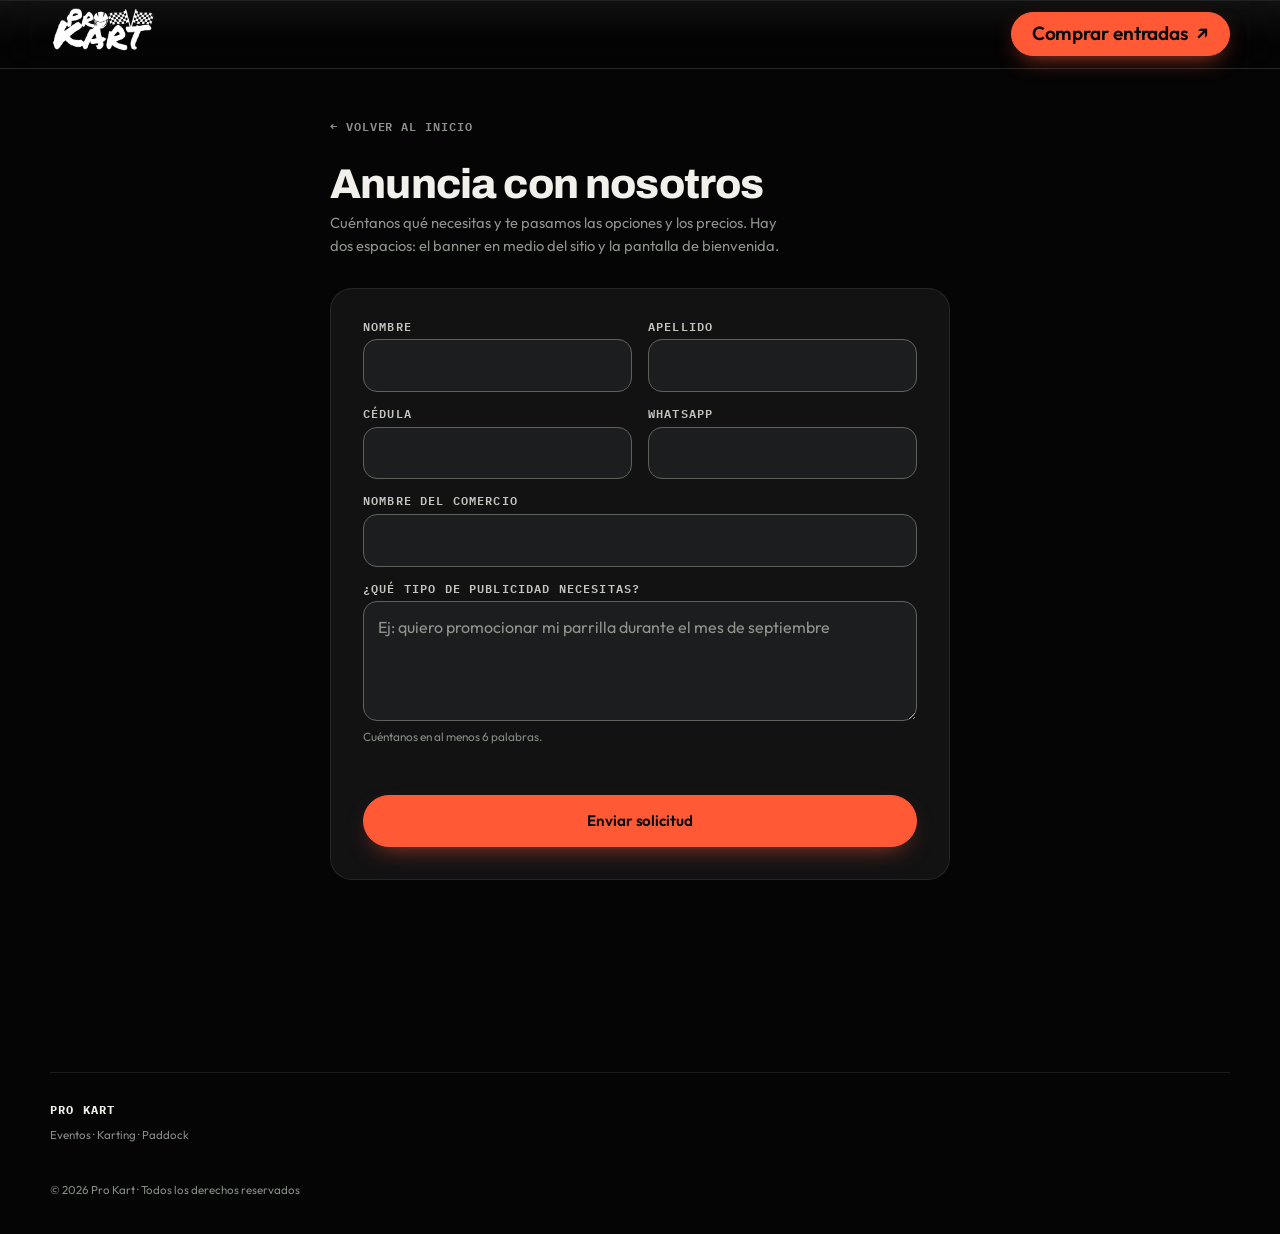
<file: 01 - Entradas/anunciar.html>
<!DOCTYPE html>
<html lang="es">
<head>
  <meta charset="UTF-8" />
  <meta name="viewport" content="width=device-width, initial-scale=1.0" />
  <meta name="theme-color" content="#090a09" />
  <title>Anuncia con nosotros · Pro Kart</title>
  <meta name="description" content="Espacios publicitarios en Pro Kart: banner y pantalla de bienvenida." />
  <link rel="icon" href="iconos/favicon-32.png" sizes="32x32" />
  <link rel="preconnect" href="https://fonts.googleapis.com" />
  <link rel="preconnect" href="https://fonts.gstatic.com" crossorigin />
  <link href="https://fonts.googleapis.com/css2?family=Archivo:wdth,wght@75..125,400..900&amp;family=Outfit:wght@300..800&amp;family=IBM+Plex+Mono:wght@500;600;700&amp;display=swap" rel="stylesheet" />
  <link rel="stylesheet" href="css/style.css" />
  <link rel="stylesheet" href="css/formulario.css" />
</head>
<body>

  <header class="site-header">
    <div class="site-header__inner">
      <a class="site-brand" href="index.html" aria-label="Pro Kart, inicio">
        <span class="brand-plate">
          <img src="Logo Prokart blanco.png" alt="Pro Kart" class="brand-logo" />
        </span>
      </a>
      <div class="header-actions">
        <a class="header-book" href="index.html#reservar">Comprar entradas <span>↗</span></a>
      </div>
    </div>
  </header>

  <main class="form-page">
    <a class="form-page__volver" href="index.html">← Volver al inicio</a>

    <h1 class="form-page__titulo">Anuncia con nosotros</h1>
    <p class="form-page__bajada">
      Cuéntanos qué necesitas y te pasamos las opciones y los precios. Hay dos
      espacios: el banner en medio del sitio y la pantalla de bienvenida.
    </p>

    <div class="form-card" id="formCard">
      <form id="anuncioForm" novalidate>
        <div class="form-fila">
          <div class="campo">
            <label for="nombre">Nombre</label>
            <input type="text" id="nombre" autocomplete="given-name" required />
          </div>
          <div class="campo">
            <label for="apellido">Apellido</label>
            <input type="text" id="apellido" autocomplete="family-name" required />
          </div>
        </div>

        <div class="form-fila">
          <div class="campo">
            <label for="documento">Cédula</label>
            <input type="text" id="documento" inputmode="numeric" autocomplete="off" required />
          </div>
          <div class="campo">
            <label for="whatsapp">WhatsApp</label>
            <input type="tel" id="whatsapp" inputmode="tel" autocomplete="tel" required />
          </div>
        </div>

        <div class="campo">
          <label for="comercio">Nombre del comercio</label>
          <input type="text" id="comercio" autocomplete="organization" required />
        </div>

        <div class="campo">
          <label for="descripcion">¿Qué tipo de publicidad necesitas?</label>
          <textarea id="descripcion" required
            placeholder="Ej: quiero promocionar mi parrilla durante el mes de septiembre"></textarea>
          <span class="campo__ayuda" id="ayudaPalabras">Cuéntanos en al menos 6 palabras.</span>
        </div>

        <span class="form-error" id="formError"></span>

        <button type="submit" class="btn btn--primary form-enviar" id="btnEnviar">
          Enviar solicitud
        </button>
      </form>
    </div>

    <div class="form-gracias" id="formGracias" hidden>
      <div class="form-gracias__marca" aria-hidden="true">✓</div>
      <h2 id="graciasTitulo"></h2>
      <p id="graciasTexto"></p>
      <a class="btn btn--ghost" href="index.html">Volver al inicio</a>
    </div>
  </main>

  <footer class="site-footer">
    <div class="site-footer__marca">
      <span>PRO KART</span>
      <p>Eventos · Karting · Paddock</p>
    </div>
    <p class="site-footer__legal">© 2026 Pro Kart · Todos los derechos reservados</p>
  </footer>

  <script src="js/config.js"></script>
  <script src="js/solicitud.js"></script>
  <script>
    (() => {
      const S = window.ProKartSolicitud;
      const $ = (id) => document.getElementById(id);

      // El contador se ve mientras se escribe: enterarse del mínimo recién al
      // apretar "enviar" es la peor forma de pedir seis palabras.
      const ayuda = $("ayudaPalabras");
      $("descripcion").addEventListener("input", () => {
        const n = S.contarPalabras($("descripcion").value);
        const faltan = S.PALABRAS_MINIMAS - n;
        ayuda.textContent = faltan > 0
          ? `Faltan ${faltan} palabra${faltan === 1 ? "" : "s"}.`
          : `${n} palabras. Listo.`;
        ayuda.classList.toggle("cumple", faltan <= 0);
      });

      $("anuncioForm").addEventListener("submit", async (e) => {
        e.preventDefault();
        S.mostrarError("");

        const datos = {
          kind: "publicidad",
          nombre: $("nombre").value.trim(),
          apellido: $("apellido").value.trim(),
          documento: $("documento").value.trim(),
          whatsapp: $("whatsapp").value.trim(),
          comercio: $("comercio").value.trim(),
          descripcion: $("descripcion").value.trim(),
        };

        if (!datos.nombre || !datos.apellido) return S.mostrarError("Completa tu nombre y apellido");
        if (!datos.documento) return S.mostrarError("Completa tu cédula");
        if (datos.whatsapp.replace(/\D/g, "").length < 10) {
          return S.mostrarError("Ese WhatsApp no parece válido");
        }
        if (!datos.comercio) return S.mostrarError("Completa el nombre del comercio");
        if (S.contarPalabras(datos.descripcion) < S.PALABRAS_MINIMAS) {
          return S.mostrarError(`Cuéntanos en al menos ${S.PALABRAS_MINIMAS} palabras qué necesitas`);
        }

        await S.conBoton($("btnEnviar"), "Enviando...", async () => {
          try {
            await S.enviar(datos);
            S.mostrarGracias(
              "¡Gracias!",
              "Recibimos tu solicitud. Nos pondremos en contacto contigo.",
            );
          } catch (error) {
            S.mostrarError(error.message);
          }
        });
      });
    })();
  </script>
</body>
</html>
</file>
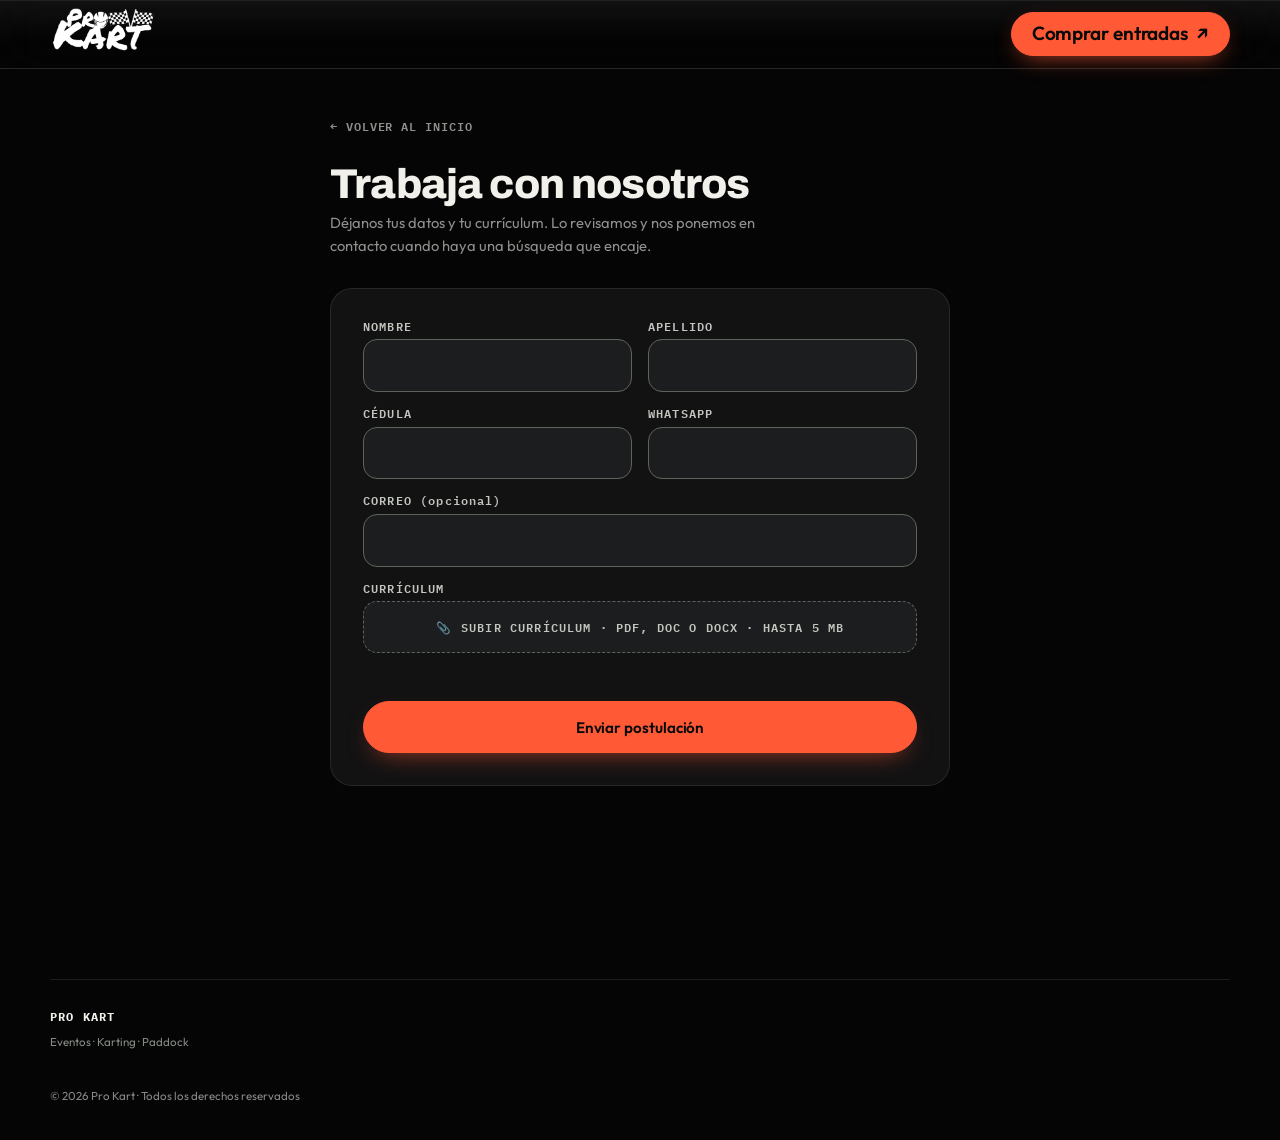
<file: 01 - Entradas/empleos.html>
<!DOCTYPE html>
<html lang="es">
<head>
  <meta charset="UTF-8" />
  <meta name="viewport" content="width=device-width, initial-scale=1.0" />
  <meta name="theme-color" content="#090a09" />
  <title>Trabaja con nosotros · Pro Kart</title>
  <meta name="description" content="Déjanos tu currículum y nos ponemos en contacto." />
  <link rel="icon" href="iconos/favicon-32.png" sizes="32x32" />
  <link rel="preconnect" href="https://fonts.googleapis.com" />
  <link rel="preconnect" href="https://fonts.gstatic.com" crossorigin />
  <link href="https://fonts.googleapis.com/css2?family=Archivo:wdth,wght@75..125,400..900&amp;family=Outfit:wght@300..800&amp;family=IBM+Plex+Mono:wght@500;600;700&amp;display=swap" rel="stylesheet" />
  <link rel="stylesheet" href="css/style.css" />
  <link rel="stylesheet" href="css/formulario.css" />
</head>
<body>

  <header class="site-header">
    <div class="site-header__inner">
      <a class="site-brand" href="index.html" aria-label="Pro Kart, inicio">
        <span class="brand-plate">
          <img src="Logo Prokart blanco.png" alt="Pro Kart" class="brand-logo" />
        </span>
      </a>
      <div class="header-actions">
        <a class="header-book" href="index.html#reservar">Comprar entradas <span>↗</span></a>
      </div>
    </div>
  </header>

  <main class="form-page">
    <a class="form-page__volver" href="index.html">← Volver al inicio</a>

    <h1 class="form-page__titulo">Trabaja con nosotros</h1>
    <p class="form-page__bajada">
      Déjanos tus datos y tu currículum. Lo revisamos y nos ponemos en contacto
      cuando haya una búsqueda que encaje.
    </p>

    <div class="form-card" id="formCard">
      <form id="empleoForm" novalidate>
        <div class="form-fila">
          <div class="campo">
            <label for="nombre">Nombre</label>
            <input type="text" id="nombre" autocomplete="given-name" required />
          </div>
          <div class="campo">
            <label for="apellido">Apellido</label>
            <input type="text" id="apellido" autocomplete="family-name" required />
          </div>
        </div>

        <div class="form-fila">
          <div class="campo">
            <label for="documento">Cédula</label>
            <input type="text" id="documento" inputmode="numeric" autocomplete="off" required />
          </div>
          <div class="campo">
            <label for="whatsapp">WhatsApp</label>
            <input type="tel" id="whatsapp" inputmode="tel" autocomplete="tel" required />
          </div>
        </div>

        <div class="campo">
          <label for="email">Correo <span style="text-transform:none">(opcional)</span></label>
          <input type="email" id="email" autocomplete="email" />
        </div>

        <div class="campo archivo">
          <label for="cv">Currículum</label>
          <input type="file" id="cv" accept=".pdf,.doc,.docx" />
          <label class="archivo__boton" for="cv" id="cvBoton">
            <span aria-hidden="true">📎</span>
            <span id="cvTexto">Subir currículum · PDF, DOC o DOCX · hasta 5 MB</span>
          </label>
        </div>

        <span class="form-error" id="formError"></span>

        <button type="submit" class="btn btn--primary form-enviar" id="btnEnviar">
          Enviar postulación
        </button>
      </form>
    </div>

    <div class="form-gracias" id="formGracias" hidden>
      <div class="form-gracias__marca" aria-hidden="true">✓</div>
      <h2 id="graciasTitulo"></h2>
      <p id="graciasTexto"></p>
      <a class="btn btn--ghost" href="index.html">Volver al inicio</a>
    </div>
  </main>

  <footer class="site-footer">
    <div class="site-footer__marca">
      <span>PRO KART</span>
      <p>Eventos · Karting · Paddock</p>
    </div>
    <p class="site-footer__legal">© 2026 Pro Kart · Todos los derechos reservados</p>
  </footer>

  <script src="js/config.js"></script>
  <script src="js/solicitud.js"></script>
  <script>
    (() => {
      const S = window.ProKartSolicitud;
      const $ = (id) => document.getElementById(id);

      // El nombre del archivo confirma que se adjuntó: sin eso, uno no sabe si
      // el toque en el botón hizo algo.
      $("cv").addEventListener("change", () => {
        const archivo = $("cv").files[0];
        $("cvTexto").textContent = archivo
          ? `${archivo.name} · ${(archivo.size / 1024 / 1024).toFixed(1)} MB`
          : "Subir currículum · PDF, DOC o DOCX · hasta 5 MB";
        $("cvBoton").classList.toggle("cargado", Boolean(archivo));
        S.mostrarError("");
      });

      $("empleoForm").addEventListener("submit", async (e) => {
        e.preventDefault();
        S.mostrarError("");

        const datos = {
          kind: "empleo",
          nombre: $("nombre").value.trim(),
          apellido: $("apellido").value.trim(),
          documento: $("documento").value.trim(),
          whatsapp: $("whatsapp").value.trim(),
          email: $("email").value.trim(),
        };

        if (!datos.nombre || !datos.apellido) return S.mostrarError("Completa tu nombre y apellido");
        if (!datos.documento) return S.mostrarError("Completa tu cédula");
        if (datos.whatsapp.replace(/\D/g, "").length < 10) {
          return S.mostrarError("Ese WhatsApp no parece válido");
        }

        const archivo = $("cv").files[0];
        const problema = S.validarArchivo(archivo);
        if (problema) return S.mostrarError(problema);

        await S.conBoton($("btnEnviar"), "Enviando...", async () => {
          try {
            datos.cv_nombre = archivo.name;
            datos.cv_base64 = await S.leerArchivo(archivo);
            await S.enviar(datos);
            S.mostrarGracias(
              "¡Gracias!",
              "Recibimos tu postulación. Nos pondremos en contacto contigo.",
            );
          } catch (error) {
            S.mostrarError(error.message);
          }
        });
      });
    })();
  </script>
</body>
</html>
</file>
<file: 01 - Entradas/css/style.css>
/* =========================================================
   PRO KART — EDITORIAL / MOTORSPORT 2026
   No dashboard. No card soup. No purple gradients.
   ========================================================= */

:root {
  /* Negro OLED. Un fondo casi-negro con tinte verde apagaba los orbes: el color
     de la luz de fondo solo se lee si el fondo es realmente neutro y profundo. */
  --bg: #050505;
  --bg-2: #0b0b0c;
  --surface: #121213;
  --surface-2: #17171a;

  /* Los filetes dejan de ser gris sólido y pasan a ser luz.
     `#30332f` era un borde gris genérico de 1px, que es la marca de casa del
     diseño por defecto. Un canto de cristal no es un color: es blanco a muy
     baja opacidad, que toma el tono de lo que tiene detrás. */
  --line: rgba(255, 255, 255, .09);
  --line-soft: rgba(255, 255, 255, .05);
  --line-fuerte: rgba(255, 255, 255, .16);
  --text: #f1f0eb;
  --muted: #8d918b;
  /* #5d625c daba 3,18:1 sobre el fondo y 2,92:1 sobre --surface: por debajo del
     mínimo legible. Y no era un gris decorativo —lo usaban el pie, los kicker,
     las ayudas de formulario y los rótulos del panel—, así que el sitio entero
     tenía su letra chica por debajo de la norma.

     El valor de ahora pasa 4,5:1 sobre las cuatro superficies: 5,69 sobre --bg,
     5,22 sobre --surface, 4,92 sobre --surface-2 y 4,59 sobre --surface-3. Si
     alguna vez hace falta un gris más apagado, que sea para filetes, no para
     palabras. */
  --dim: #858b84;
  --accent: #ff5936;
  --accent-soft: #2a1711;
  --white: #f6f5ef;
  --black: #090a09;
  --success: #63d78c;
  --danger: #ff6660;
  --oro: #d9b85d;
  /* El tercer nivel era azul (--info), que no dice nada al lado de oro y plata.
     Bronce cierra el podio: los tres se leen como una escala sin necesidad de
     que nadie lea las etiquetas. */
  --bronce: #c98a58;
  --bronce-tint: rgba(201, 138, 88, .13);

  --sans: "Outfit", "Manrope", system-ui, -apple-system, BlinkMacSystemFont, "Segoe UI", sans-serif;
  /* Archivo en vez de Space Grotesk. Es variable en dos ejes —ancho y peso—, así
     que el titular del evento puede abrirse a Expanded y pesar 800 de verdad. La
     hoja pedía 800 en ocho sitios y el query solo cargaba hasta 700: el navegador
     lo engordaba con un trazo sintético que a 2,4rem se veía sucio. */
  --display: "Archivo", var(--sans);
  --mono: "IBM Plex Mono", ui-monospace, SFMono-Regular, Consolas, monospace;

  /* Complementos de la paleta: tonos que el flujo de reserva, la validación
     y el panel necesitan y que no estaban definidos. */
  --accent-dark: #e8431f;
  --plata: #b9bcb6;
  --info: #6aa9ff;
  --surface-3: #202220;

  /* Fondos tintados. Estaban escritos a mano en cada hoja, con el agravante de
     que varios seguían usando el ámbar de una paleta anterior. Definidos acá,
     el tinte no puede volver a separarse de su color. */
  --accent-tint: rgba(255, 89, 54, .12);
  --success-tint: rgba(99, 215, 140, .13);
  --danger-tint: rgba(255, 102, 96, .13);
  --oro-tint: rgba(217, 184, 93, .13);
  --plata-tint: rgba(185, 188, 182, .10);
  --info-tint: rgba(106, 169, 255, .13);

  /* Tonos que estaban escritos a mano y repetidos. #ff6848 aparecía en tres
     componentes, #5a5e57 en dos hojas distintas y #0d0e0d en tres sitios: un
     color sin nombre no se puede cambiar de una vez. */
  --accent-hover: #ff6848;
  --line-hover: #5a5e57;
  --bg-media: #0d0e0d;
  --accent-ring: rgba(255, 89, 54, .18);
  --danger-ring: rgba(255, 102, 96, .25);

  --max: 1180px;

  /* Un solo canal para todo el sitio. Había dos —36px en index, 32px en pagar—,
     así que las dos páginas no alineaban entre sí por 2px. */
  --gutter: 18px;
  --container: min(var(--max), calc(100% - var(--gutter) * 2));

  /* Espaciado. No había ni un token: cada padding y cada gap era un número
     suelto. Base 4px, que es la retícula que ya seguían la mayoría a ojo. */
  --s-1: 4px;
  --s-2: 8px;
  --s-3: 12px;
  --s-4: 16px;
  --s-5: 20px;
  --s-6: 24px;
  --s-8: 32px;
  --s-10: 40px;
  --s-12: 48px;
  --s-16: 64px;
  --s-20: 80px;
  --s-24: 96px;

  /* Separación entre secciones. Antes eran cinco valores distintos —92, 120, 90,
     120, 120— para exactamente el mismo gesto. Fluido, así que no necesita
     media query para encogerse en el teléfono. */
  --rhythm: clamp(64px, 8vw, 112px);

  /* Apilado. Los valores vivían repartidos entre tres hojas, así que nadie veía
     la escala entera al añadir una capa nueva. */
  --z-base: 0;
  --z-sticky: 50;
  --z-flujo: 55;    /* el flujo de compra, por encima del encabezado */
  --z-modal: 60;
  --z-overlay: 90;

  /* Forma. Una escala documentada y sin excepciones, que es lo que impide que
     el sitio se vea mezclado: botones redondos en una retícula cuadrada, o
     tarjetas cuadradas en una página de botones píldora, se lee como roto.

         Botones ....... píldora completa   (--radius-pill)
         Tarjetas ...... 22px               (--radius-lg)
         Contenedores .. 28px               (--radius-xl)
         Campos ........ 14px               (--radius)
         Chips .........  8px               (--radius-sm)

     El cristal necesita radios grandes: un canto iluminado sobre una esquina de
     4px no se ve, no hay recorrido donde la luz caiga. */
  --radius-sm: 8px;
  --radius: 14px;
  --radius-lg: 22px;
  --radius-xl: 28px;
  --radius-pill: 999px;
  --radius-round: 50%; /* solo lo que es literalmente un círculo */

  /* Sombras tintadas. Eran negro puro, y un negro puro sobre un fondo cálido no
     se lee como sombra sino como agujero: la luz de la escena es naranja, así
     que lo que esa luz no alcanza tiene que conservar algo de su tono.

     --shadow-md lo nombraba verificar.css y no existía en ninguna hoja: una
     custom property indefinida invalida la declaración entera, así que las
     tarjetas de entrada del usuario salían planas. */
  --shadow-sm: 0 2px 10px rgba(12, 4, 2, .45);
  --shadow-md: 0 8px 24px rgba(12, 4, 2, .5);
  --shadow: 0 16px 40px -12px rgba(12, 4, 2, .6);
  --shadow-lg: 0 30px 70px -24px rgba(12, 4, 2, .75);

  /* ---------- el material ----------
     Aproximación web de cristal esmerilado. No es «Liquid Glass» de Apple: eso
     es material de sus plataformas y no existe como CSS público, así que
     llamarlo por ese nombre sería falso. Esto son capas, cantos y realces. */
  --glass-bg: rgba(255, 255, 255, .045);
  --glass-bg-fuerte: rgba(255, 255, 255, .075);
  --glass-borde: rgba(255, 255, 255, .12);
  --glass-realce: rgba(255, 255, 255, .30);
  --glass-blur: 24px;

  /* Movimiento: dos duraciones, una curva y un solo levantamiento. Antes había
     once duraciones y cuatro gestos distintos de hover; el resultado es que
     ninguno se leía como intencional. */
  --t-color: .16s;    /* color, borde, fondo */
  --t-move: .22s;     /* desplazamiento, escala */
  --ease: cubic-bezier(.2,.7,.2,1);
  --lift: translateY(-2px);

  /* ---------- muelles ----------
     Una curva bézier llega hasta su destino y frena; un muelle se asienta. Es
     la diferencia entre que algo "se mueva" y que algo "vaya a su sitio", y es
     lo que separa una interfaz correcta de una que se siente física.

     Estas dos son muelles de verdad, muestreados de la ecuación del oscilador
     amortiguado y volcados a `linear()`, que es la única forma de tener forma
     de muelle en CSS sin arrastrar una librería —este sitio no tiene build ni
     empaquetador—.

     `linear()` codifica la FORMA; el `response` —lo rápido que llega— es la
     duración de la transición. Por eso hay dos curvas y tres duraciones, y no
     seis curvas.

     El reparto: por defecto va el crítico, que llega y se queda quieto. El
     rebote se reserva para lo que el dedo empujó —soltar una tarjeta, una hoja
     que sube—, porque un sobrepaso en algo que solo apareció se lee como un
     defecto, no como física. */
  --spring: linear(0, 0.0596, 0.186, 0.3294, 0.4656, 0.584, 0.6819, 0.7601, 0.821, 0.8677, 0.9029, 0.9292, 0.9487, 0.963, 0.9734, 0.9809, 0.9864, 0.9903, 0.9931, 0.9951, 0.9966, 0.9976, 0.9983, 0.9988, 1);
  --spring-bounce: linear(0, 0.0946, 0.2887, 0.4951, 0.6727, 0.8075, 0.9005, 0.9591, 0.9924, 1.0087, 1.0146, 1.0148, 1.0124, 1.0093, 1.0063, 1.0039, 1.0022, 1.001, 1.0003, 1, 0.9998, 0.9998, 0.9998, 0.9998, 1);

  --t-spring: .42s;   /* response .4 — reposicionar, revelar */
  --t-sheet: .34s;    /* response .3 — hojas, ventanas, cajones */

  /* Escala tipográfica. El piso es duro: por debajo de --fs-label no va texto
     que alguien tenga que leer.

     La escala existía a medias y se ignoraba: --fs-label estaba declarado y
     luego escrito a mano como 0.72rem cuarenta y dos veces, --fs-sub tenía cero
     usos, y entre medias había unos cuarenta tamaños literales sin ninguna razón
     modular. Ahora son siete escalones y los cuatro de arriba son fluidos, así
     que los titulares crecen con la ventana en vez de saltar por media query. */
     Toda la escala sube un escalón. El piso pasa de 11,5px a 13: 11,5 es
     tamaño de pie de página legal, y aquí lo llevaban los botones, la
     navegación y los rótulos de las tarjetas. El cuerpo pasa de 15 a 17-19,
     que es lo que hoy se lee cómodo en un teléfono sin acercar. */
  --fs-label: .82rem;  /* 13px — piso, no fluido a propósito */
  --fs-meta: .92rem;
  --fs-body: clamp(1.06rem, 1rem + .3vw, 1.19rem);
  --fs-lead: clamp(1.28rem, 1.1rem + .8vw, 1.6rem);
  --fs-h3: clamp(1.4rem, 1.2rem + 1vw, 2rem);
  --fs-h2: clamp(2.3rem, 1.6rem + 3.2vw, 4.2rem);
  --fs-h1: clamp(3rem, 1.8rem + 5.4vw, 6.2rem);
  --fs-display: clamp(3.6rem, 1.2rem + 10vw, 10rem);

  --fs-sub: var(--fs-h2);  /* alias: lo nombran hojas que no conviene tocar */
}

* { box-sizing: border-box; }
html { scroll-behavior: smooth; background: var(--bg); }

/* La foto de fondo, SOLO en la portada. La clase la lleva el <html> de
   index.html y ninguna otra página: pagar, verificar, empleos, anunciar y las
   nueve del panel cargan esta misma hoja, y en una pantalla de cobro o de
   nómina una foto de ambiente estorba en vez de ayudar.

   Va en un pseudo fijo y no como `background-attachment: fixed` del documento:
   ese valor obliga a repintar el fondo en cada cuadro del scroll, y en iOS
   directamente no funciona.

   El velo por encima es casi opaco a propósito. La foto no está para verse:
   está para que el negro tenga textura y para que los orbes tengan algo sobre
   lo que caer. Si se leyera la escena, competiría con el afiche.

   Y se desvanece hacia abajo: el fondo acompaña a la portada y termina donde
   empieza el contenido, que es donde entra el kart. */
/* La foto de la pista NO es un fondo de página. Va detrás de la portada y se
   acaba ahí: es lo que evita que el afiche flote sobre un negro plano, nada
   más. Estaba puesta como capa fija a pantalla completa, que es otra cosa —y
   además con un velo tan alto que no se veía—.

   Se sale a los lados hasta el ancho de la ventana, como la portada, y se
   desvanece por abajo para entregarle la página al contenido sin un corte. */
/* 2026-09-12: la foto de la pista (Fondo.jpg) se retiró de la portada. Tenía
   sentido con el carrusel 80/10/10, que dejaba aire a los lados del afiche. Con
   la portada panorámica, que ya va de lado a lado, la foto quedaba debajo del
   banner y detrás de la ficha: se veía una imagen pegada sobre otra, con un
   corte duro entre las dos. Ahora debajo del banner está el fondo de la página,
   y el velo del banner termina en ese mismo color. El archivo sigue en la
   carpeta por si se vuelve a usar. */
body {
  margin: 0;
  background: var(--bg);
  color: var(--text);
  font-family: var(--sans);
  font-size: var(--fs-body);
  /* 1.55 y no 1.5: es el valor que ganaba de hecho, porque más abajo había un
     segundo bloque `body` que lo pisaba sin que se notara. */
  line-height: 1.55;
  -webkit-font-smoothing: antialiased;
}
/* =========================================================
   LA CAPA LUMINOSA

   Es lo que hace posible todo el cristal del sitio, y por eso va antes que
   nada. `backdrop-filter: blur()` desenfoca lo que hay detrás; sobre un negro
   liso, desenfocar da el mismo negro liso. El cristal no se ve por el
   desenfoque: se ve por LO QUE se desenfoca. Sin estas dos manchas de color
   detrás, cualquier superficie translúcida es un rectángulo gris.

   Dos orbes, los dos de la marca: el naranja del acento y el oro del nivel más
   alto. Nada de azul ni violeta — ese par es la huella más reconocible del
   diseño hecho por IA, y esta marca ya tiene color propio.

   `inset` negativo para que el borde del degradado quede fuera de la pantalla:
   si se ve dónde acaba el orbe, deja de leerse como luz y pasa a leerse como
   una mancha.
   ========================================================= */
body::before {
  content: "";
  position: fixed;
  inset: -25vmax;
  z-index: -2;
  pointer-events: none;
  background:
    radial-gradient(38vmax 38vmax at 26% 14%, rgba(255, 89, 54, .22), transparent 62%),
    radial-gradient(34vmax 34vmax at 80% 76%, rgba(217, 184, 93, .13), transparent 60%);
}

/* Grano. Rompe la planitud digital: una superficie perfectamente lisa se lee
   como render, no como material. Va fijo y sin eventos de puntero — sobre un
   contenedor que scrollea obligaría a repintar en cada cuadro, que en un
   teléfono de gama media es justo lo que no se puede pagar.

   Aquí vivía una cuadrícula decorativa de líneas de 1px. Se retira: líneas
   dibujadas solo para que algo «se vea diseñado» son decoración vacía, y encima
   competían con la retícula real del contenido. */
body::after {
  content: "";
  position: fixed;
  inset: 0;
  z-index: -1;
  pointer-events: none;
  opacity: .038;
  background-image: url("data:image/svg+xml,%3Csvg xmlns='http://www.w3.org/2000/svg' width='160' height='160'%3E%3Cfilter id='n'%3E%3CfeTurbulence type='fractalNoise' baseFrequency='.85' numOctaves='3' stitchTiles='stitch'/%3E%3C/filter%3E%3Crect width='100%25' height='100%25' filter='url(%23n)'/%3E%3C/svg%3E");
}

/* Con el flujo abierto los orbes se apagan a la mitad: detrás de una compra no
   conviene que haya nada compitiendo por la atención. */
body.booking-open::before { opacity: .55; }
a { color: inherit; text-decoration: none; }
button, input { font: inherit; }
img { max-width: 100%; }
::selection { background: var(--accent); color: var(--black); }

/* =========================================================
   PRIMITIVAS COMPARTIDAS
   Todo lo de este bloque vivía en css/reserva.css, que solo cargan index y
   pagar. Las otras siete páginas usaban estas clases igual —24 botones, cuatro
   `.hidden`— y no recibían nada: botones nativos de Windows, elementos que no
   se ocultaban y ningún anillo de foco. Acá abajo alcanza a todo el sitio.
   ========================================================= */

/* app.js y admin.js ocultan con .hidden; el resto usa el atributo. */
.hidden,
[hidden] { display: none !important; }

/* Foco visible y coherente en todo lo que se puede tocar. */
a:focus-visible,
button:focus-visible,
input:focus-visible,
select:focus-visible,
textarea:focus-visible,
[tabindex]:focus-visible {
  outline: 2px solid var(--accent);
  outline-offset: 3px;
}

/* Entrada única para todo lo que se superpone. `fadeIn` lo invocaban el modal
   del plano y las pestañas del panel, y no estaba declarado en ninguna hoja:
   las dos cosas aparecían de golpe. */
@keyframes fadeIn { from { opacity: 0 } to { opacity: 1 } }

/* =========================================================
   ACUSE AL PULSAR

   El momento en que se pierde la sensación de que la interfaz responde no es
   cuando una animación va lenta: es cuando el dedo toca y no pasa nada hasta
   que se levanta. En un teléfono no hay hover que anticipe nada, así que el
   `:active` es el único acuse que existe, y tiene que ser inmediato.

   100ms y hacia dentro: es acuse, no animación. Va sobre `:active`, que el
   navegador dispara al apretar y no al soltar.
   ========================================================= */
button:not(:disabled):active,
.btn:not(:disabled):active,
[role="button"]:not([aria-disabled="true"]):active {
  transform: scale(.97);
  transition: transform .1s ease-out;
}

/* Los que ya tienen su propio gesto al pulsar mandan sobre la regla general. */
.stepper button:not(:disabled):active { transform: scale(.94); }
.area-card:not(:disabled):active { transform: scale(.985); }

/* =========================================================
   EL MATERIAL — aproximación web de cristal esmerilado

   Importante para no mentir en los comentarios: esto NO es «Liquid Glass» de
   Apple. Aquello es material de sus plataformas y no existe como CSS público;
   lo de aquí son capas, cantos y realces que se le parecen.

   Cuatro capas, y ninguna sobra. Si se quita una, deja de leerse como material
   y vuelve a leerse como un rectángulo semitransparente:

     1. el fondo: un degradado diagonal de blanco muy tenue sobre un tinte base;
     2. la triple sombra: canto superior recogiendo la luz, rebote inferior, y
        la sombra proyectada tintada;
     3. ::before — realce radial desde arriba a la izquierda, que es de donde
        vienen los orbes. Fija la dirección de la luz en todo el sitio;
     4. ::after a 1px — el bisel interior. Es lo que hace que el canto tenga
        grosor en vez de ser una raya.

   Las capas 3 y 4 son la «doble carcasa» resuelta con pseudo-elementos, sin
   tener que anidar un div dentro de otro ni tocar las plantillas de app.js. */
.cristal {
  position: relative;
  isolation: isolate;
  border: 1px solid var(--glass-borde);
  border-radius: var(--radius-lg);
  background:
    linear-gradient(140deg, rgba(255, 255, 255, .07), rgba(255, 255, 255, .015) 46%),
    var(--glass-bg);
  box-shadow:
    inset 0 1px 0 var(--glass-realce),
    inset 0 -1px 0 rgba(255, 255, 255, .05),
    var(--shadow);
}

.cristal::before,
.cristal::after {
  content: "";
  position: absolute;
  border-radius: inherit;
  pointer-events: none;
}

/* El brillo del hombro superior izquierdo. Detrás del contenido pero delante
   del fondo de la caja. */
.cristal::before {
  inset: 0;
  z-index: -1;
  background:
    radial-gradient(120% 80% at 12% 0%, rgba(255, 255, 255, .10), transparent 46%);
}

/* El bisel. Un segundo canto a 1px del primero: es lo que da grosor. */
.cristal::after {
  inset: 1px;
  border: 1px solid rgba(255, 255, 255, .05);
}

/* Variante densa para lo que decide la compra. Nunca para texto corrido. */
.cristal--fuerte {
  background:
    linear-gradient(140deg, rgba(255, 255, 255, .10), rgba(255, 255, 255, .02) 48%),
    var(--glass-bg-fuerte);
  border-color: var(--line-fuerte);
  box-shadow:
    inset 0 1px 0 rgba(255, 255, 255, .38),
    inset 0 -1px 0 rgba(255, 255, 255, .06),
    var(--shadow-lg);
}

/* El desenfoque real va SOLO en lo que está fijo o pegado. Sobre un contenedor
   que scrollea obliga al navegador a recalcular el desenfoque en cada cuadro, y
   este sitio se usa casi siempre desde un teléfono. Las tarjetas consiguen el
   cristal con las cuatro capas de arriba, que no cuestan nada. */
.cristal--fijo {
  -webkit-backdrop-filter: blur(var(--glass-blur)) saturate(160%);
  backdrop-filter: blur(var(--glass-blur)) saturate(160%);
}

/* Quien pide menos transparencia suele pedirlo porque el desenfoque le dificulta
   leer: la respuesta correcta es fondo sólido, no menos desenfoque. */
@media (prefers-reduced-transparency: reduce) {
  .cristal,
  .cristal--fuerte {
    background: var(--surface);
    border-color: var(--line-fuerte);
  }
  .cristal--fijo {
    -webkit-backdrop-filter: none;
    backdrop-filter: none;
    background: var(--bg);
  }
  .cristal::before { background: none; }
}

/* =========================================================
   BOTONES — tres niveles y nada más

   Había ocho tratamientos distintos y tres de ellos eran relleno naranja
   visibles en la misma pantalla. Cuando todo es naranja, nada es primario: eso
   no es una cuestión de gusto, es que la jerarquía deja de existir.

   La regla dura: UN solo botón de relleno por pantalla. El resto son cristal
   (alternativa real) o texto (salida). Y ninguno se estira: un botón mide lo
   que dice más su relleno.
   ========================================================= */
.btn {
  display: inline-flex;
  align-items: center;
  justify-content: center;
  gap: 9px;
  /* Nunca crece para rellenar la fila. Encoger sí, para no desbordar. */
  flex: 0 1 auto;
  min-height: 46px;
  padding: 14px 22px;
  border: 1px solid transparent;
  /* Píldora: la escala de formas del proyecto dice botones redondos, tarjetas
     de 22 y campos de 14. Una escala mezclada sin regla se lee como rota. */
  border-radius: var(--radius-pill);
  background: transparent;
  color: var(--text);
  /* Sans en caja normal, no monoespaciada en versalitas.
     Este era el motivo de que el sitio se viera antiguo: botones, navegación,
     rótulos y pestañas iban todos en mayúsculas de monoespaciada con tracking
     ancho. Eso es lenguaje de terminal, y aplicado a todo convierte cualquier
     página en una interfaz técnica de hace veinte años.
     La monoespaciada se reserva ahora para lo que de verdad es técnico: cifras,
     códigos y el riel de pasos. */
  font: 600 var(--fs-body)/1 var(--sans);
  letter-spacing: -.005em;
  text-align: center;
  text-decoration: none;
  /* La etiqueta no parte en dos líneas: un CTA partido es un botón roto. */
  white-space: nowrap;
  cursor: pointer;
  transition:
    background-color var(--t-color) var(--ease),
    border-color var(--t-color) var(--ease),
    color var(--t-color) var(--ease),
    transform var(--t-move) var(--ease),
    box-shadow var(--t-move) var(--ease);
}

/* ---------- 1. Principal: la acción que cobra ---------- */
.btn--primary {
  background: var(--accent);
  border-color: var(--accent);
  color: var(--black);
  /* Sombra del color del botón, no negra: la luz de la escena es naranja. */
  box-shadow: 0 10px 26px -12px rgba(255, 89, 54, .7);
}
.btn--primary:not(:disabled):hover {
  background: var(--accent-hover);
  border-color: var(--accent-hover);
  transform: var(--lift);
  box-shadow: 0 16px 34px -12px rgba(255, 89, 54, .9);
}
.btn--primary:not(:disabled):active { transform: scale(.97); }

/* ---------- 2. Secundario: alternativa real, en cristal ---------- */
.btn--ghost {
  border-color: var(--glass-borde);
  background:
    linear-gradient(140deg, rgba(255, 255, 255, .06), rgba(255, 255, 255, .012) 50%),
    var(--glass-bg);
  color: var(--text);
  box-shadow: inset 0 1px 0 rgba(255, 255, 255, .16);
}
.btn--ghost:not(:disabled):hover {
  border-color: var(--line-fuerte);
  color: var(--text);
  box-shadow:
    inset 0 1px 0 rgba(255, 255, 255, .24),
    var(--shadow-sm);
}

/* ---------- 3. Terciario: salidas y acciones menores ---------- */
.btn--link {
  min-height: 0;
  padding: 8px 2px;
  border: 0;
  border-radius: 0;
  background: none;
  box-shadow: none;
  color: var(--muted);
  text-decoration: underline;
  text-decoration-color: var(--line-fuerte);
  text-underline-offset: 5px;
}
.btn--link:not(:disabled):hover {
  color: var(--accent);
  text-decoration-color: var(--accent);
}

/* `--block` queda solo para donde de verdad hace falta un botón a lo ancho: el
   pie de la ventana de pago y el buscador de entradas, que son pantallas de una
   sola acción. No es el comportamiento por defecto de ningún botón. */
.btn--block { display: flex; width: 100%; }
.btn--lg {
  min-height: 54px;
  padding: 17px 22px;
  font-size: .78rem;
  letter-spacing: .1em;
}
.btn--sm {
  min-height: 36px;
  padding: 8px 13px;
  font-size: 0.72rem;
}

/* Deshabilitado: tiene que verse apagado sin ninguna duda, y el cursor lo
   confirma. #btnIrDatos arranca así. */
.btn:disabled,
.btn[disabled],
.btn[aria-disabled="true"] {
  background: var(--surface-2);
  border-color: var(--line-soft);
  color: var(--dim);
  cursor: not-allowed;
  transform: none;
  box-shadow: none;
  text-decoration: none;
}

/* Insignia de nivel o de rol. La usan las tarjetas de área y el badge de
   usuario de las siete páginas del panel, que no cargan reserva.css: mientras
   vivió allá, en el panel salía sin ningún estilo.

   Rectángulo, no píldora: el sitio es de esquinas rectas. */
/* Etiqueta de nivel. Rectángulo, no píldora: el sitio es de esquinas rectas. */
.badge {
  display: inline-block;
  padding: 6px 11px;
  border: 1px solid;
  border-radius: var(--radius-sm);
  border-color: var(--tier, var(--line));
  color: var(--tier, var(--muted));
  background: var(--tier-tint, transparent);
  font: 700 .68rem/1 var(--mono);
  letter-spacing: .14em;
  text-transform: uppercase;
  white-space: nowrap;
}
.badge--vip     { border-color: var(--tier, var(--oro));  color: var(--tier, var(--oro)); }
.badge--general { border-color: var(--tier, var(--info)); color: var(--tier, var(--info)); }

/* ---------------- Header ---------------- */
/* La cabecera es cristal de verdad: está pegada, así que puede permitirse el
   desenfoque sin coste de scroll. El fondo baja de .94 a .55 porque ahora hay
   orbes detrás que merece la pena dejar ver: a .94 el desenfoque no tenía nada
   que hacer. */
.site-header {
  position: sticky;
  top: 0;
  z-index: 50;
  background:
    linear-gradient(180deg, rgba(255, 255, 255, .05), transparent 60%),
    rgba(5, 5, 5, .55);
  border-bottom: 1px solid var(--line);
  box-shadow: inset 0 1px 0 rgba(255, 255, 255, .07);
  -webkit-backdrop-filter: blur(var(--glass-blur)) saturate(170%);
  backdrop-filter: blur(var(--glass-blur)) saturate(170%);
}

@media (prefers-reduced-transparency: reduce) {
  .site-header {
    -webkit-backdrop-filter: none;
    backdrop-filter: none;
    background: var(--bg);
  }
}
/* Flex y no una grilla de 1fr auto 1fr: las páginas de formulario no llevan
   <nav>, y con la grilla el botón de comprar caía en la columna del medio y
   quedaba centrado en la pantalla en vez de a la derecha. */
.site-header__inner {
  width: var(--container);
  min-height: 68px;
  margin: auto;
  display: flex;
  align-items: center;
  justify-content: space-between;
  gap: 28px;
}
.site-brand { flex: none; }
.site-nav { flex: 1; justify-content: center; }
/* El logo va en su versión blanca sobre el fondo, sin placa: la marca respira
   mejor y no aparece un rectángulo claro cortando la composición oscura. */
.brand-plate {
  display: inline-flex;
  align-items: center;
  justify-content: center;
}
/* El logo pasa de 26 a 44px. A 26 la marca no se leía: quedaba como una nota al
   pie de su propio encabezado, y es lo primero que tiene que identificar de
   quién es la página. */
.brand-logo { display: block; height: 44px; width: auto; }

/* El logo de las pantallas de acceso —puerta y panel— llevaba una clase
   `.hero__logo` que no existía en ninguna hoja, así que salía a tamaño natural:
   unos 400px de ancho, tapando media tarjeta de login. */
.brand-logo--auth { height: 46px; margin: 0 auto; }
.site-nav {
  display: flex;
  align-items: center;
  gap: 30px;
  font: 500 var(--fs-meta)/1 var(--sans);
  letter-spacing: -.005em;
}
.site-nav a {
  color: #999d97;
  transition: color var(--t-color) ease;
}
.site-nav a:hover { color: var(--text); }
.header-actions {
  flex: none;
  display: flex;
  align-items: center;
  gap: 10px;
}
.header-staff {
  color: var(--muted);
  border: 1px solid var(--line);
  padding: 10px 13px;
  border-radius: var(--radius);
  font: 600 0.72rem/1 var(--mono);
  text-transform: uppercase;
  letter-spacing: .09em;
  transition: color var(--t-color) var(--ease), border-color var(--t-color) var(--ease), background-color var(--t-color) var(--ease);
}
.header-staff:hover {
  color: var(--text);
  border-color: var(--muted);
  background: var(--surface-2);
}
/* El botón de comprar, naranja pleno. Lo había bajado a cristal por disciplina
   de jerarquía —un solo relleno de acento por pantalla— pero es el botón que
   cobra y está en la barra pegajosa, o sea el único que se ve desde cualquier
   punto de la página. Ahí la regla se subordina al negocio: se quiere que se
   toque, y para eso tiene que gritar.

   El del hero dice lo mismo y hace lo mismo, así que no compiten: son el mismo
   botón visto dos veces, no dos acciones peleándose. */
.header-book {
  position: relative;
  display: inline-flex;
  align-items: center;
  /* 44px de alto real. Era de 34px, y es el acceso a la compra: en un teléfono,
     que es donde se usa el sitio, quedaba por debajo del mínimo con el que se
     acierta sin mirar dos veces. */
  min-height: 44px;
  padding: 11px 20px;
  border: 1px solid var(--accent);
  border-radius: var(--radius-pill);
  background: var(--accent);
  color: var(--black);
  font: 600 var(--fs-body)/1 var(--sans);
  letter-spacing: -.005em;
  white-space: nowrap;
  /* El halo del propio color: lo despega del cristal de la barra sin recurrir a
     una sombra negra, que sobre un fondo cálido se lee como un agujero. */
  box-shadow: 0 8px 24px -10px rgba(255, 89, 54, .85);
  transition: transform var(--t-color) var(--ease), background-color var(--t-color) var(--ease), box-shadow var(--t-color) var(--ease);
}
.header-book span { margin-left: 8px; display: inline-block; transition: transform var(--t-color) var(--ease); }
.header-book:hover {
  background: var(--accent-hover);
  border-color: var(--accent-hover);
  transform: var(--lift);
  box-shadow: 0 14px 32px -10px rgba(255, 89, 54, .95);
}
.header-book:hover span { transform: translate(2px, -2px); }
.header-book:active { transform: scale(.97); }

@media (max-width: 620px) {
  .header-staff { display: none; }
}

/* ---------------- Page ---------------- */
.editorial-page {
  width: var(--container);
  margin: 0 auto;
}

/* La primera pantalla. `svh` y no `vh`: en Safari de iOS `100vh` cuenta la barra
   de direcciones como si no existiera, así que el hero quedaba cortado por
   abajo justo al cargar, que es cuando la barra sí está.

   La columna de texto pasa de .8fr a 1fr: con 385px el titular de cartel no
   tenía dónde caer y partía en tres líneas apretadas. */
/* La portada dejó de ser una foto encajonada al lado de una columna de texto y
   pasó a ser el afiche, que es lo que la gente vino a ver. Sin retícula de dos
   columnas, sin bordes y sin caja. */
.feature {
  position: relative;
  isolation: isolate;
  display: flex;
  flex-direction: column;
  gap: var(--s-5);
  padding-top: var(--s-6);
}

/* Solo para lectores de pantalla: la página necesita un h1 y el afiche no
   puede darlo, porque es una imagen que además cambia con cada fecha. */
.sr-only {
  position: absolute;
  width: 1px; height: 1px;
  margin: -1px; padding: 0;
  overflow: hidden;
  clip-path: inset(50%);
  white-space: nowrap;
}
/* Aquí vivían `.feature__media`, `.feature__grid`, `.feature__art`,
   `.feature__number` y `.feature__marker`: el marco de la foto, una cuadrícula
   decorativa y dos rótulos de encuadre. Con la portada convertida en afiche a
   sangre, ninguno tiene sitio ni marcado que los emita. */

/* ---------------- la ficha, debajo del afiche ---------------- */

.feature__pie {
  display: flex;
  flex-wrap: wrap;
  align-items: end;
  justify-content: space-between;
  gap: var(--s-5);
  padding-top: var(--s-2);
}
.feature__ficha { min-width: 0; flex: 1 1 320px; }
.feature__accion {
  display: flex;
  align-items: center;
  gap: var(--s-4);
  flex: 0 0 auto;
}

/* =========================================================
   EL CARRUSEL DE PORTADA — PANORÁMICO

   La portada va de lado a lado, sin marco y sin que asomen las fechas vecinas.
   El carrusel anterior (80/10/10) dejaba la imagen en el 88% de un teléfono con
   dos franjas a los costados; se pidió una portada panorámica, que es como se
   ve un evento en una app de entradas.

   El desplazamiento es scroll nativo con `scroll-snap`, no un transform movido
   desde JavaScript. Así el dedo arrastra con la inercia del sistema y el gesto
   vertical sigue desplazando la página. El carrusel viejo esperaba un
   `pointerup` que en el teléfono no llegaba —el navegador se quedaba con el
   gesto— y deslizar no hacía nada.

   --portada-alto:   16:9, con tope para que en un monitor no pase de la ventana.
   --portada-pausa:  cuánto tarda en llenarse la barra; la pone app.js.
   --portada-margen: margen lateral del título y de las barras.
   ========================================================= */
.portada {
  --portada-alto: min(56.25vw, 78svh);
  --portada-pausa: 6.5s;
  --portada-margen: max(var(--s-5), calc((100vw - var(--max)) / 2));

  position: relative;
  width: 100vw;
  margin-inline: calc(50% - 50vw);
  overflow: hidden;
  background: var(--bg-2);
}

.portada__pista {
  display: flex;
  overflow-x: auto;
  overflow-y: hidden;
  scroll-snap-type: x mandatory;
  overscroll-behavior-x: contain;
  scrollbar-width: none;
}
.portada__pista::-webkit-scrollbar { display: none; }

.portada__slide {
  position: relative;
  flex: 0 0 100%;
  height: var(--portada-alto);
  min-height: 220px;
  overflow: hidden;
  isolation: isolate;
  scroll-snap-align: center;
  scroll-snap-stop: always;
}

/* Dos capas para mover cada una por su lado: el marco hace el acercamiento
   lento y la imagen, el paralaje mientras se desliza. Si las dos animaran el
   mismo `transform`, una pisaría a la otra. */
.portada__media {
  position: absolute;
  inset: 0;
  overflow: hidden;
}

.portada__img {
  position: absolute;
  inset: 0;
  width: 100%;
  height: 100%;
  object-fit: cover;
  /* En una foto de escenario lo que importa está por encima del centro. */
  object-position: center 35%;
}

/* Un afiche vertical no se recorta para llenar un cuadro apaisado: se perdería
   medio cartel. Va entero, sobre una copia desenfocada de sí mismo que llena
   los costados con sus propios colores. app.js pone la clase cuando la imagen
   llega y ya se conoce su proporción. */
.portada__fondo {
  display: none;
  position: absolute;
  inset: -10%;
  width: 120%;
  height: 120%;
  object-fit: cover;
  filter: blur(28px) saturate(1.3) brightness(.62);
}
.portada__slide--vertical .portada__fondo { display: block; }
.portada__slide--vertical .portada__img {
  object-fit: contain;
  object-position: center;
}

/* El velo oscurece solo donde va el texto: abajo y hacia la izquierda. Arriba,
   un filo corto para que las barras de progreso se lean sobre un cielo claro. */
.portada__velo {
  position: absolute;
  inset: 0;
  pointer-events: none;
  background:
    linear-gradient(180deg, rgba(5, 5, 5, .5) 0, transparent 70px),
    /* Abajo termina exactamente en el color de la página: el banner se funde con
       lo que sigue en vez de cortarse en una línea. */
    linear-gradient(0deg, var(--bg) 0%, rgba(5, 5, 5, .55) 30%, transparent 62%),
    linear-gradient(90deg, rgba(5, 5, 5, .4) 0%, transparent 55%);
}
/* El afiche vertical ya trae su título compuesto: sin velo de texto ni listón. */
.portada__slide--vertical .portada__velo {
  background: linear-gradient(180deg, rgba(5, 5, 5, .5) 0, transparent 70px);
}
.portada__slide--vertical .portada__liston { display: none; }

/* ---------------------------------------------- el título sobre la foto */

.portada__liston {
  position: absolute;
  left: 0;
  right: 0;
  bottom: 0;
  z-index: 1;
  display: grid;
  justify-items: start;
  gap: var(--s-2);
  padding: var(--s-8) var(--portada-margen) var(--s-6);
}

.portada__titulo {
  margin: 0;
  max-width: 16ch;
  font-family: var(--display);
  font-size: clamp(1.75rem, 1rem + 4.4vw, 4.6rem);
  font-weight: 800;
  font-variation-settings: "wdth" 112, "wght" 800;
  line-height: .96;
  letter-spacing: -.035em;
  color: var(--text);
  text-wrap: balance;
  text-shadow: 0 2px 28px rgba(0, 0, 0, .5);
}

.portada__fecha {
  margin: 0;
  display: inline-flex;
  align-items: center;
  gap: var(--s-2);
  color: var(--text);
  font: 700 clamp(.74rem, .66rem + .4vw, 1rem)/1.2 var(--mono);
  letter-spacing: .14em;
  text-transform: uppercase;
}
/* Un filete naranja delante de la fecha: el acento, del tamaño de un guion. */
.portada__fecha::before {
  content: "";
  width: 18px;
  height: 2px;
  border-radius: 2px;
  background: var(--accent);
}

/* El texto entra cada vez que su fecha pasa al frente: el título y, un instante
   después, la fecha. */
.portada__slide.es-activa .portada__liston > * {
  animation: portada-texto .8s var(--spring) both;
}
.portada__slide.es-activa .portada__liston > :nth-child(2) { animation-delay: .09s; }

@keyframes portada-texto {
  from { opacity: 0; transform: translate3d(0, 18px, 0); }
  to   { opacity: 1; transform: none; }
}

/* Un acercamiento muy lento mientras la fecha está al frente: es lo que evita
   que la portada se vea como una foto pegada. */
.portada__slide.es-activa .portada__media {
  animation: portada-acerca 9s var(--ease) forwards;
}
@keyframes portada-acerca {
  from { transform: scale(1.001); }
  to   { transform: scale(1.07); }
}

/* Paralaje al deslizar: la foto va un poco más lenta que su marco, y eso le da
   profundidad al gesto. Lo mide el propio scroll de la pista, sin JavaScript,
   y solo en los navegadores que lo saben hacer; en el resto no pasa nada. */
@supports (animation-timeline: view()) {
  .portada__slide:not(.portada__slide--vertical) .portada__img {
    animation: portada-paralaje linear both;
    animation-timeline: view(inline);
  }
  @keyframes portada-paralaje {
    from { transform: translate3d(-8%, 0, 0) scale(1.17); }
    to   { transform: translate3d(8%, 0, 0) scale(1.17); }
  }
}

/* ---------------------------------------------- las barras de progreso

   Una por fecha, arriba, como en las historias. La del frente se llena mientras
   corre el reloj y al terminar pasa a la siguiente: la animación ES el reloj
   (app.js escucha su final), así que lo que se ve y lo que pasa no pueden
   desincronizarse. Cada barra es además el botón que lleva a su fecha. */
.portada__progreso {
  position: absolute;
  z-index: 2;
  top: 0;
  left: var(--portada-margen);
  right: var(--portada-margen);
  display: flex;
  gap: 6px;
}
.portada__tab {
  flex: 1;
  min-width: 0;
  /* 44px de alto para el dedo; la barra que se ve mide 3. */
  height: 44px;
  padding: 0;
  border: 0;
  background: transparent;
  cursor: pointer;
  display: grid;
  align-items: center;
}
.portada__tab:focus-visible { outline: 2px solid var(--accent); outline-offset: -12px; }
.portada__tab span {
  display: block;
  height: 3px;
  overflow: hidden;
  border-radius: 3px;
  background: rgba(241, 240, 235, .3);
}
.portada__tab i {
  display: block;
  height: 100%;
  background: var(--text);
  transform: scaleX(0);
  transform-origin: left center;
}
.portada__tab.es-vista i { transform: scaleX(1); }
.portada__tab[aria-selected="true"] i {
  animation: portada-progreso var(--portada-pausa) linear forwards;
}
.portada--pausa .portada__tab i { animation-play-state: paused; }
.portada--quieta .portada__tab[aria-selected="true"] i {
  animation: none;
  transform: scaleX(1);
}
@keyframes portada-progreso {
  from { transform: scaleX(0); }
  to   { transform: scaleX(1); }
}

/* Flechas: solo con ratón. En el teléfono se desliza, y dos botones encima de
   la foto le quitarían justo los bordes. */
.portada__flecha { display: none; }

@media (hover: hover) and (pointer: fine) {
  .portada__flecha {
    position: absolute;
    z-index: 2;
    top: 50%;
    display: grid;
    place-items: center;
    width: 52px;
    height: 52px;
    padding: 0;
    border: 1px solid var(--glass-borde);
    border-radius: var(--radius-round);
    background: var(--glass-bg-fuerte);
    color: var(--text);
    font-size: 1.5rem;
    line-height: 1;
    cursor: pointer;
    opacity: 0;
    transform: translateY(-50%);
    -webkit-backdrop-filter: blur(14px) saturate(150%);
    backdrop-filter: blur(14px) saturate(150%);
    transition: opacity var(--t-color) var(--ease), background-color var(--t-color) var(--ease);
  }
  .portada__flecha--anterior { left: var(--s-5); }
  .portada__flecha--siguiente { right: var(--s-5); }
  .portada:hover .portada__flecha,
  .portada__flecha:focus-visible { opacity: 1; }
  .portada__flecha:hover { background: rgba(241, 240, 235, .16); }
}
.portada__flecha[hidden],
.portada__progreso[hidden] { display: none; }

@media (max-width: 640px) {
  /* En el teléfono la portada arranca pegada a la barra de arriba: aire encima
     de una imagen de lado a lado se lee como un hueco. */
  .feature { padding-top: 0; }
  .portada__liston { padding-block: var(--s-6) var(--s-4); gap: 6px; }
}

/* Sin movimiento: no hay acercamiento, ni paralaje, ni reloj. Las barras quedan
   quietas y el carrusel se usa deslizando o tocando una barra. */
@media (prefers-reduced-motion: reduce) {
  .portada__slide.es-activa .portada__media,
  .portada__slide.es-activa .portada__liston > *,
  .portada__slide .portada__img { animation: none !important; transform: none; }
  .portada__tab[aria-selected="true"] i { animation: none !important; transform: scaleX(1); }
}
/* Los rótulos estaban en .56–.60rem contra titulares de 4.4rem: se saltaba de
   diminuto a gigante sin nada en medio. Suben de tamaño y de peso para que se
   lean como una capa de información, no como letra chica. */
.eyebrow, .section-index {
  font: 700 .72rem/1.2 var(--mono);
  letter-spacing: .16em;
  text-transform: uppercase;
}
.eyebrow {
  display: inline-flex;
  /* Un hijo de un contenedor flex se "bloquifica": el navegador convierte el
     inline-flex en flex y el chip se estiraba de punta a punta —328px de una
     columna de 384—. Con esto vuelve a medir lo que dice. */
  align-self: start;
  align-items: center;
  color: var(--accent);
  padding: 7px 12px 7px 10px;
  border: 1px solid rgba(255,89,54,.35);
  background: var(--accent-soft);
  border-radius: var(--radius-sm);
}
.eyebrow span {
  display: inline-block;
  width: 8px;
  height: 8px;
  margin-right: 9px;
  background: var(--accent);
}
/* Aquí vivía el titular de cartel —`.feature__titulo` y sus dos líneas con
   máscara— que decía «PRO KART» encima de la portada. Con el afiche a sangre
   sobra: la pieza del evento ya lleva su propio nombre compuesto, y ponerle al
   lado el nombre del sitio en 88px era discutirle a la portada. La marca sigue
   en el encabezado y en el pie, que es donde se espera. */

.feature__sub {
  max-width: 52ch;
  margin: 0;
  color: var(--text);
  font-size: var(--fs-lead);
  text-wrap: pretty;
}

/* Las filas de datos: rótulo mono a la izquierda, valor a la derecha,
   separadas por el mismo filete de 1px que ordena todo el sitio. */
.feature__datos {
  margin: 22px 0 0;
  display: grid;
  gap: 0;
  border-top: 1px solid var(--line-soft);
}
.feature__datos:empty { display: none; }
.feature__datos > div {
  display: grid;
  grid-template-columns: 62px minmax(0, 1fr);
  gap: 14px;
  align-items: baseline;
  padding: 11px 0;
  border-bottom: 1px solid var(--line-soft);
}
.feature__datos dt {
  margin: 0;
  color: var(--dim);
  font: 700 0.72rem/1.5 var(--mono);
  letter-spacing: .14em;
  text-transform: uppercase;
}
.feature__datos dd {
  /* El <dd> trae 40px de sangría del navegador. */
  margin: 0;
  color: var(--text);
  font-size: var(--fs-meta);
  line-height: 1.45;
}
.feature__meta {
  display: flex;
  align-items: center;
  gap: 10px;
  color: var(--muted);
  font: 700 0.72rem/1.2 var(--mono);
  letter-spacing: .12em;
  text-transform: uppercase;
}
/* El número deja de ser un dígito suelto y pasa a ser una ficha, como las que
   llevan los karts. Así se entiende que numera el evento. */
.feature__meta-num {
  display: grid;
  place-items: center;
  min-width: 28px;
  height: 28px;
  padding: 0 6px;
  color: var(--black);
  background: var(--accent);
  border-radius: var(--radius-sm);
  font: 700 .82rem/1 var(--mono);
  letter-spacing: 0;
}

/* `.editorial-cta` era un tercer botón naranja dibujado a mano, idéntico en
   intención a `.btn--primary` y a `.header-book`: tres rellenos naranja
   compitiendo en la misma pantalla, que es exactamente lo que hace que ninguno
   se lea como el principal. El botón del hero usa ahora `.btn.btn--primary`. */
.btn--primary span { display: inline-block; transition: transform var(--t-color) var(--ease); }
.btn--primary:hover span { transform: translate(3px, -3px); }

/* ---------------- Sections ---------------- */
.content-section {
  padding: var(--rhythm) 0 0;
}
.section-heading {
  display: grid;
  grid-template-columns: 1fr .7fr;
  gap: 40px;
  align-items: end;
  padding-bottom: 25px;
  border-bottom: 1px solid var(--line);
}
.section-index { margin: 0 0 10px; color: var(--accent); }
.section-heading h2, .menu-intro h2 {
  margin: 0;
  font: 700 clamp(2.1rem, 5vw, 4.1rem)/.95 var(--display);
  letter-spacing: -.06em;
}
.section-heading > p {
  max-width: 34ch;
  margin: 0 0 3px;
  color: var(--muted);
  font-size: .82rem;
}

/* ---------------- Event list ---------------- */
.event-list {
  border-left: 1px solid var(--line);
  border-right: 1px solid var(--line);
}
.event-row {
  position: relative;
  min-height: 108px;
  display: grid;
  grid-template-columns: 90px 1fr 130px 30px;
  align-items: center;
  gap: 25px;
  padding: 17px 22px;
  border-bottom: 1px solid var(--line);
  background: var(--bg);
  transition: background var(--t-color) var(--ease), padding var(--t-color) var(--ease), box-shadow var(--t-color) var(--ease);
}
/* Filete de acento que entra desde la izquierda al pasar el cursor */
.event-row::before {
  content: "";
  position: absolute;
  left: 0;
  top: 0;
  bottom: 0;
  width: 3px;
  background: var(--accent);
  transform: scaleY(0);
  transform-origin: center;
  transition: transform var(--t-move) var(--ease);
}
.event-row:hover {
  background: var(--surface);
  padding-left: 30px;
  box-shadow: inset 0 0 60px -30px rgba(255,89,54,.35);
}
.event-row:hover::before { transform: scaleY(1); }
.event-row__arrow { transition: transform var(--t-move) var(--ease), color var(--t-move) var(--ease); }
.event-row:hover .event-row__arrow { transform: translate(3px, -3px); color: var(--accent); }
.event-row:hover time strong { color: var(--accent); }
.event-row time strong { transition: color var(--t-color) var(--ease); }
.event-row time {
  display: flex;
  flex-direction: column;
  align-items: flex-start;
  color: var(--text);
}
.event-row time strong {
  font: 700 2.35rem/.8 var(--display);
  letter-spacing: -.06em;
}
.event-row time span, .event-row__type {
  color: var(--accent);
  font: 600 0.72rem/1.2 var(--mono);
  letter-spacing: .12em;
}
.event-row__main h3 {
  margin: 5px 0 3px;
  font: 700 1.2rem/1 var(--display);
  letter-spacing: -.035em;
}
.event-row__main p {
  margin: 0;
  color: var(--muted);
  font-size: 0.72rem;
}
.event-row__place {
  display: flex;
  flex-direction: column;
  align-items: flex-start;
}
.event-row__place span {
  font: 700 .8rem/1 var(--mono);
}
.event-row__place small { color: var(--muted); font-size: 0.72rem; margin-top: 4px; }
.event-row__arrow { color: var(--accent); font-size: 1.1rem; }

/* ---------------- Menu ---------------- */
/* La columna del texto sube de .7fr a .85fr: con .7 medía 385px a 1180 y el h2
   —clampado a 4,1rem— nunca entraba, así que «Menú destacado» partía siempre en
   dos líneas apretadas. El gap era un 80px mágico que no se relacionaba con
   ningún otro espaciado del sitio y no encogía hasta los 850px. */
.content-section--split {
  display: grid;
  grid-template-columns: .85fr 1.3fr;
  gap: clamp(var(--s-10), 5vw, var(--s-20));
  padding-top: var(--rhythm);
}
.menu-intro > p:not(.section-index) {
  max-width: 32ch;
  color: var(--muted);
  font-size: .82rem;
  margin: 24px 0 25px;
}
/* Collage del menú: una baldosa por producto, lista para recibir su foto.
   Sin precios: acá se muestra qué hay, no cuánto cuesta. */
/* La línea que separa las baldosas no es un borde: es el fondo del padre
   asomando por un hueco de 1px. Con esquinas redondeadas eso deja un rombo gris
   en cada vértice, porque el hueco no sabe nada del radio. `overflow: hidden`
   en el padre lo recorta, y es la razón por la que la rejilla necesita su
   propio radio además del recorte. */
.menu-collage {
  display: grid;
  grid-template-columns: repeat(2, 1fr);
  gap: 1px;
  background: var(--line);
  border: 1px solid var(--line);
  border-radius: var(--radius-lg);
  overflow: hidden;
}
.menu-tile {
  position: relative;
  margin: 0;
  min-height: 172px;
  display: flex;
  align-items: flex-end;
  padding: 16px;
  overflow: hidden;
  background-color: var(--surface);
  transition: background-color var(--t-move) var(--ease), transform var(--t-move) var(--ease);
}

/* La foto pasó de `background-image` a <img> para poder diferirla y describirla.
   Va detrás de todo lo demás y llena la baldosa igual que antes. */
.menu-tile__foto {
  position: absolute;
  inset: 0;
  z-index: 0;
  width: 100%;
  height: 100%;
  object-fit: cover;
  display: block;
}
/* Textura diagonal mientras no haya foto: se lee como marcador, no como error */
.menu-tile:not(.menu-tile--foto)::before {
  content: "";
  position: absolute;
  inset: 0;
  background-image: repeating-linear-gradient(
    -45deg,
    rgba(255,255,255,.02) 0 10px,
    transparent 10px 20px
  );
}
/* El velo va encima de la foto y debajo del texto. Un ::before es el primer hijo
   generado del elemento, así que sin z-index la <img> —que es un hijo real y
   pinta después— le pasaba por encima y el degradado no protegía nada. */
.menu-tile--foto::before {
  content: "";
  position: absolute;
  inset: 0;
  z-index: 1;
  background: linear-gradient(180deg, transparent 30%, rgba(9,10,9,.92) 100%);
}
.menu-tile:hover { background-color: #1b1e1a; transform: var(--lift); }
.menu-tile figcaption { position: relative; z-index: 2; display: grid; gap: 4px; }
.menu-tile b {
  color: var(--accent);
  font: 600 0.72rem/1 var(--mono);
  letter-spacing: .12em;
}
.menu-tile strong {
  font: 700 clamp(.95rem, 2.2vw, 1.2rem)/1.1 var(--display);
  letter-spacing: -.01em;
}
.menu-tile em {
  color: var(--muted);
  font: 400 var(--fs-meta)/1.35 var(--sans);
  font-style: normal;
}
/* Sobre una foto el gris no tiene fondo garantizado: el degradado protege el
   borde inferior, pero una descripción de dos líneas sube hasta la zona clara.
   Mismo recurso que ya usa el texto de la portada. */
.menu-tile--foto em {
  color: var(--text);
  text-shadow: 0 1px 10px rgba(0, 0, 0, .9);
}
.menu-tile span { color: var(--muted); font-size: .8rem; }

@media (max-width: 620px) {
  .menu-collage { grid-template-columns: 1fr; }
  .menu-tile { min-height: 132px; }
}

/* ---------------- Experiences ---------------- */
/* Mismo caso que `.menu-collage`: la línea es el fondo asomando. */
.experience-grid {
  display: grid;
  grid-template-columns: repeat(3, 1fr);
  gap: 1px;
  background: var(--line);
  border: 1px solid var(--line);
  border-radius: var(--radius-lg);
  overflow: hidden;
}
.experience-card {
  position: relative;
  min-height: 245px;
  padding: 21px;
  display: flex;
  flex-direction: column;
  justify-content: space-between;
  transition: transform var(--t-move) var(--ease), box-shadow var(--t-move) var(--ease), filter var(--t-color) ease;
}
.experience-card:hover {
  transform: var(--lift);
  box-shadow: 0 18px 40px -20px rgba(0,0,0,.9);
  z-index: 2;
}
.experience-card b { transition: transform var(--t-move) var(--ease); display: inline-block; }
.experience-card:hover b { transform: translate(4px, -4px); }
/* El número y la bajada bajaban su contraste con `opacity`, que apaga contra el
   fondo que haya debajo. En la tarjeta naranja eso dejaba el «03» en 3,79:1 y la
   bajada aún más abajo: por debajo del mínimo. Con `color` explícito por
   variante, cada una controla su propio contraste y ninguna depende del azar.
   `color-mix` mezcla contra el color de texto de la tarjeta, así que el mismo
   par de reglas sirve para las tres. */
.experience-card span {
  font: 600 var(--fs-label)/1 var(--mono);
  color: color-mix(in srgb, currentColor 78%, transparent);
}
.experience-card strong {
  font: 700 clamp(1.7rem, 4vw, 3rem)/.9 var(--display);
  letter-spacing: -.055em;
}
.experience-card p {
  max-width: 24ch;
  margin: 0;
  font-size: var(--fs-meta);
  color: color-mix(in srgb, currentColor 85%, transparent);
}

/* Sin color-mix las dos reglas de arriba se descartan y el texto queda en el
   color pleno de la tarjeta: más contraste del previsto, nunca menos. */

.experience-card b { align-self: end; font-size: 1.1rem; }
.experience-card--dark { background: var(--surface); }
.experience-card--light { background: #d6d4ca; color: #111310; }
.experience-card--accent { background: var(--accent); color: var(--black); }

/* ---------------- Booking shell ---------------- */
/* =========================================================
   EL FLUJO DE COMPRA

   Mientras está abierto es la pantalla entera, no una sección más de la página.
   Antes vivía en medio del documento y para llegar al botón de pagar había que
   bajar por el hero, los eventos y el menú; en un teléfono eso son varias
   pantallas de scroll entre la decisión y el cobro.

   Ahora la caja mide la ventana y se reparte en cuatro filas: encabezado,
   pasos, contenido y total. La única que scrollea es la del contenido, y dentro
   del paso 2 el que scrollea es el plano, en su propia caja. El total y el
   botón no se mueven de donde están.
   ========================================================= */
.booking-shell {
  scroll-margin-top: 84px;
  margin: var(--rhythm) 0 var(--s-16);
  border: 1px solid var(--line);
  background: var(--bg-media);
}

body.booking-open { overflow: hidden; }

body.booking-open .booking-shell {
  position: fixed;
  inset: 0;
  z-index: var(--z-flujo);
  margin: 0;
  border: 0;
  /* svh y no vh: con vh, la barra del navegador de iOS deja el total y el botón
     de pagar por debajo del borde justo al abrir. */
  height: 100svh;
  display: grid;
  /* Encabezado, pasos, contenido, total y el pie del paso 2 (#pieLugar). */
  grid-template-rows: auto auto minmax(0, 1fr) auto auto;
  animation: hoja-entra var(--t-sheet) var(--spring) both;
}

.booking-shell__header {
  display: flex;
  align-items: end;
  justify-content: space-between;
  gap: 20px;
  padding: 30px;
  border-bottom: 1px solid var(--line);
}

/* Abierto, el encabezado es una barra de aplicación: el titular de 3,3rem se
   comía un tercio de la pantalla del teléfono para decir algo que ya se sabe. */
body.booking-open .booking-shell__header {
  align-items: center;
  padding: var(--s-4) var(--s-5);
}
body.booking-open .booking-shell__header h2 {
  font-size: var(--fs-h3);
  letter-spacing: -.03em;
}
.booking-shell__header h2 {
  margin: 0;
  font: 700 clamp(2rem, 4vw, 3.3rem)/.95 var(--display);
  letter-spacing: -.055em;
}
.close-booking {
  border: 1px solid var(--line);
  background: transparent;
  color: var(--muted);
  display: inline-flex;
  align-items: center;
  min-height: 44px;
  padding: 10px 15px;
  border-radius: var(--radius);
  cursor: pointer;
  font: 600 var(--fs-label)/1 var(--mono);
  text-transform: uppercase;
}
.close-booking:hover { color: var(--text); border-color: var(--text); }

/* ---------------- el riel de pasos ----------------

   Era una fila de cuatro etiquetas sueltas: se veía en qué paso estabas, pero
   no cuánto faltaba ni que los cuatro fueran un camino. Ahora es un riel — los
   puntos van unidos por una línea que se va llenando— y el progreso se lee de
   un vistazo sin contar nada.

   La línea la dibuja cada paso hacia su anterior, así no hace falta ningún
   elemento extra en el HTML ni saber cuántos pasos hay. */
.booking-steps {
  padding: 18px 30px 16px;
  display: flex;
  gap: 0;
  border-bottom: 1px solid var(--line);
}
.step-indicator {
  position: relative;
  flex: 1;
  min-width: 0;
  display: flex;
  flex-direction: column;
  align-items: center;
  gap: 9px;
  color: var(--dim);
  font: 600 var(--fs-label)/1 var(--mono);
  letter-spacing: .08em;
  text-transform: uppercase;
  text-align: center;
  transition: color var(--t-color) var(--ease);
}

/* El tramo de riel que llega a este punto desde el anterior. */
.step-indicator:not(:first-child)::before {
  content: "";
  position: absolute;
  top: 13px;
  right: 50%;
  left: -50%;
  height: 2px;
  margin: 0 20px;
  border-radius: 2px;
  background: var(--line);
  transition: background-color var(--t-spring) var(--spring);
}
/* Un tramo se llena cuando el paso al que llega ya se pasó o es el actual. */
.step-indicator.done::before,
.step-indicator.active::before { background: var(--accent); }

.step-indicator__dot {
  position: relative;
  z-index: 1;
  width: 28px;
  height: 28px;
  flex: none;
  display: grid;
  place-items: center;
  border: 1px solid var(--line);
  border-radius: var(--radius-round);
  background: var(--bg-media);
  transition:
    border-color var(--t-color) var(--ease),
    background-color var(--t-color) var(--ease),
    color var(--t-color) var(--ease),
    transform var(--t-spring) var(--spring-bounce);
}

.step-indicator__label {
  overflow: hidden;
  text-overflow: ellipsis;
  white-space: nowrap;
  max-width: 100%;
}

/* Actual: el punto crece con muelle y se enciende. El halo lo separa del riel
   sin necesidad de un segundo color. */
.step-indicator.active { color: var(--text); }
.step-indicator.active .step-indicator__dot {
  border-color: var(--accent);
  background: var(--accent);
  color: var(--black);
  transform: scale(1.12);
  box-shadow: 0 0 0 4px var(--accent-ring);
}

/* Cumplido: el número se cambia por un tilde. Un paso terminado no necesita
   decir cuál era, necesita decir que está hecho. */
.step-indicator.done { color: var(--success); }
.step-indicator.done .step-indicator__dot {
  border-color: var(--success);
  background: var(--success-tint);
  color: transparent;
}
.step-indicator.done .step-indicator__dot::after {
  content: "✓";
  position: absolute;
  inset: 0;
  display: grid;
  place-items: center;
  color: var(--success);
  font-size: .82rem;
  line-height: 1;
}
.booking-panels { padding: 28px; }
/* El panel del paso, en cristal. Sin desenfoque: es el contenedor que scrollea,
   y desenfocar lo de detrás obligaría a recalcularlo en cada cuadro. */
.step-panel {
  position: relative;
  display: none;
  background:
    linear-gradient(140deg, rgba(255, 255, 255, .05), rgba(255, 255, 255, .01) 50%),
    var(--glass-bg);
  border: 1px solid var(--glass-borde);
  border-radius: var(--radius-xl);
  box-shadow:
    inset 0 1px 0 rgba(255, 255, 255, .18),
    var(--shadow);
  padding: 28px;
}
.step-panel.active { display: block; }

/* Abierto: el panel activo es la única zona que scrollea de toda la pantalla.
   Los 28 de `.booking-panels` más los 28 del panel daban 56px de relleno
   anidado antes de la primera palabra; en 390px de ancho eso es el 29% de la
   pantalla gastado en aire. */
body.booking-open .booking-panels {
  min-height: 0;
  padding: var(--s-4) var(--s-5) 0;
  display: flex;
}
body.booking-open .step-panel {
  width: 100%;
  padding: var(--s-5) var(--s-5) 0;
}
body.booking-open .step-panel.active {
  flex: 1;
  min-height: 0;
  display: flex;
  flex-direction: column;
  overflow-y: auto;
  /* Que el rebote del scroll no arrastre a la página de debajo. */
  overscroll-behavior: contain;
}

/* Ni la caja ni el panel pueden crecer por lo que llevan adentro. Los hijos de
   una grilla o de un flex arrancan con `min-width: auto` —«nunca más angosto que
   mi contenido»— y la hoja del plano mide 760px a propósito, para arrastrarse.
   Sin esto, en vez de arrastrarse dentro de su caja ensanchaba el panel a 826px
   en un teléfono de 390: medio plano y el botón «Cerrar» quedaban fuera de la
   pantalla, sin forma de salir. */
body.booking-open .booking-shell > *,
body.booking-open .step-panel.active { min-width: 0; }

/* =========================================================
   EL PASO DE UN PASO A OTRO

   Antes el panel viejo desaparecía y el nuevo aparecía en el mismo cuadro: se
   entendía que algo había cambiado, pero no si habías avanzado o retrocedido.

   El paso entra desde el lado hacia el que vas: adelante viene desde la
   derecha, atrás desde la izquierda. Es lo mismo que hace el dedo al pasar una
   página, y convierte cuatro pantallas sueltas en un recorrido.

   `both` mantiene el primer cuadro hasta que arranca, así no hay destello del
   estado final antes de empezar. La dirección la marca app.js, que es quien
   sabe de dónde vienes. */
.step-panel.active {
  animation: paso-entra var(--t-spring) var(--spring) both;
}
.booking-panels[data-dir="atras"] .step-panel.active {
  animation-name: paso-entra-atras;
}

@keyframes paso-entra {
  from { opacity: 0; transform: translate3d(26px, 0, 0); }
  to   { opacity: 1; transform: none; }
}
@keyframes paso-entra-atras {
  from { opacity: 0; transform: translate3d(-26px, 0, 0); }
  to   { opacity: 1; transform: none; }
}

/* El riel de arriba acompaña: el punto del paso al que llegas late una vez. */
.step-indicator.active .step-indicator__dot {
  animation: punto-llega var(--t-spring) var(--spring-bounce) both;
}
@keyframes punto-llega {
  from { transform: scale(.7); }
  to   { transform: scale(1.12); }
}

/* El paso 2 es la excepción, y es la que pidió el encargo: acá el que scrollea
   es el plano y solo el plano, dentro de su caja. El panel se queda quieto, así
   que el rótulo de arriba, la barra del grupo, «Continuar» y el total no se
   mueven mientras se busca la mesa.

   Solo en vertical: el arrastre horizontal ya lo hace `.plano__lienzo`, y dos
   scrolls horizontales anidados se pelean por el mismo gesto del dedo. */
body.booking-open #panel-2.active { overflow: hidden; }
body.booking-open #planoWrap {
  flex: 1;
  min-height: 0;
  overflow-y: auto;
  overflow-x: hidden;
  overscroll-behavior: contain;
}

/* En el teléfono esa excepción no cabe. Debajo del encabezado, el riel, el
   título, la barra del grupo, la cabecera del plano, los botones y el total, a
   la caja del plano le quedaban unos 80px en un iPhone de 844 de alto: se veía
   la tarima y ni una mesa. Ahí scrollea el panel entero, como en la versión
   anterior; «Continuar» sigue a la vista porque la barra de acciones es sticky. */
@media (max-width: 640px), (max-height: 760px) {
  body.booking-open #panel-2.active { overflow-y: auto; }
  body.booking-open #planoWrap { flex: none; overflow: visible; }
}
.step-panel h2 {
  margin: 0 0 25px;
  font: 700 1.45rem/1 var(--display);
  letter-spacing: -.04em;
}
.areas-grid { display: grid; gap: 10px; }
.area-card {
  border: 1px solid var(--line);
  background: var(--bg);
  border-radius: var(--radius);
  box-shadow: none;
}
.area-card:hover { border-color: #5a5e57; }
/* =========================================================
   CAMPOS DE FORMULARIO — tokens compartidos (2026-09-13)

   Revisado con la skill UI/UX Pro Max. Los campos iban con el negro de la
   página (#050505) sobre tarjetas de #121213: un escalón MÁS OSCUROS que la
   tarjeta y con un borde de 9% de opacidad. No se veía dónde se escribe.

   Ahora el campo es un escalón más CLARO que la tarjeta, que es como se lee
   algo que se toca. El borde llega a 3:1 contra la tarjeta (el mínimo de WCAG
   para el contorno de un control), el texto de ejemplo a 5:1 y la etiqueta a
   más de 9:1. El foco suma un anillo naranja de 3px además del borde.

   Todas las hojas con campos (reserva, formulario, verificar, admin) usan estos
   tokens: se cambian acá y cambian en todo el sitio.
   ========================================================= */
:root {
  --campo-bg: #1c1d1f;
  --campo-bg-hover: #212225;
  --campo-bg-foco: #242528;
  --campo-borde: #5f625c;
  --campo-borde-hover: #7d8179;
  --campo-placeholder: #8f948d;
  --campo-etiqueta: #c3c6bf;
  --campo-anillo: 0 0 0 3px rgba(255, 89, 54, .3);
  --campo-anillo-error: 0 0 0 3px rgba(255, 102, 96, .32);
}
.field label {
  font: 600 0.75rem/1 var(--mono);
  letter-spacing: .09em;
  text-transform: uppercase;
  color: var(--campo-etiqueta);
}
.field input,
.field select,
.field textarea {
  width: 100%;
  background-color: var(--campo-bg);
  border: 1px solid var(--campo-borde);
  color: var(--text);
  border-radius: var(--radius);
}
.field input::placeholder,
.field textarea::placeholder { color: var(--campo-placeholder); opacity: 1; }
.field input:hover,
.field select:hover,
.field textarea:hover {
  border-color: var(--campo-borde-hover);
  background-color: var(--campo-bg-hover);
}
.field input:focus,
.field select:focus,
.field textarea:focus {
  outline: 0;
  border-color: var(--accent);
  background-color: var(--campo-bg-foco);
  box-shadow: var(--campo-anillo);
}
/* El bloque de compatibilidad que había acá —reescribía .floor, .mesa,
   .resumen, .modal y .modal__caja al lenguaje nuevo— no se aplicaba nunca:
   plano.css se carga después y tiene la misma especificidad, así que ganaba
   entero. Estaba corregido en la fuente equivocada. Ahora esos elementos se
   arreglan en plano.css, que es donde se declaran. */

/* ---------------- Footer ---------------- */
.site-footer {
  width: var(--container);
  margin: var(--rhythm) auto 0;
  padding: 28px 0 35px;
  border-top: 1px solid var(--line);
  display: flex;
  justify-content: space-between;
  gap: 30px;
  color: var(--dim);
  font-size: 0.72rem;
}
.site-footer span {
  color: var(--text);
  font: 700 0.72rem/1 var(--mono);
  letter-spacing: .1em;
}
.site-footer p { margin: 7px 0 0; }

/* Acceso al panel: presente pero discreto, no es para el público */
.footer-staff {
  align-self: flex-start;
  color: var(--dim);
  text-decoration: none;
  font: 600 0.72rem/1 var(--mono);
  letter-spacing: .08em;
  text-transform: uppercase;
  padding: 8px 12px;
  border: 1px solid var(--line);
  border-radius: var(--radius);
  transition: color var(--t-color) ease, border-color var(--t-color) ease;
}
.footer-staff:hover { color: var(--accent); border-color: var(--accent); }

/* ---------------- Responsive ---------------- */
@media (max-width: 850px) {
  .site-nav { gap: 16px; }
  .section-heading { grid-template-columns: 1fr; gap: 12px; }
  .content-section--split { grid-template-columns: 1fr; gap: var(--s-10); }
}

@media (max-width: 640px) {
  .editorial-page, .site-footer, .site-header__inner { width: min(100% - 24px, var(--max)); }
  .site-header__inner { min-height: 60px; }

  /* La navegación ya no desaparece. Estaba en `display: none` sin nada que la
     reemplazara, y «Mis Entradas» tampoco estaba en el pie: en un teléfono no
     había ninguna forma de llegar a consultar una entrada ya comprada. Ahora es
     una tira que se arrastra, debajo de la marca y del botón de compra. */
  .site-header__inner { flex-wrap: wrap; row-gap: var(--s-2); padding-bottom: var(--s-2); }
  /* Grande, pero no tanto que empuje al botón de compra fuera de la fila. */
  .brand-logo { height: 34px; }
  /* `flex: 0 0 100%` y no solo `width: 100%`: arriba la tira lleva `flex: 1`,
     cuya base es 0, y con base 0 cabía en la primera fila detrás del botón de
     compra en vez de bajar a la suya. Se veía «xperie» cortado a la derecha. */
  .site-nav {
    order: 3;
    flex: 0 0 100%;
    width: 100%;
    justify-content: flex-start;
    justify-content: safe center;
    display: flex;
    gap: var(--s-5);
    overflow-x: auto;
    scrollbar-width: none;
    -webkit-overflow-scrolling: touch;
    border-top: 1px solid var(--line-soft);
    padding-top: var(--s-1);
  }
  .site-nav::-webkit-scrollbar { display: none; }
  .site-nav a { white-space: nowrap; min-height: 40px; display: inline-flex; align-items: center; }

  .feature__pie { gap: var(--s-4); }
  .feature__accion { width: 100%; justify-content: space-between; }
  .experience-grid { grid-template-columns: 1fr; }

  /* La ciudad dejaba de mostrarse por completo en el teléfono, que es donde se
     usa el sitio: con fechas en varias ciudades era justo el dato que hacía
     falta para elegir. Ahora baja al bloque del título en vez de irse. */
  .event-row { grid-template-columns: 62px 1fr 25px; gap: 14px; padding: 16px 13px; }
  .event-row__place {
    grid-column: 2;
    grid-row: 2;
    flex-direction: row;
    align-items: baseline;
    gap: var(--s-2);
    text-align: left;
  }

  .booking-shell__header, .booking-panels { padding: var(--s-5); }
  .booking-steps { padding: 14px var(--s-5); }
  .step-panel { padding: var(--s-5) var(--s-4); }
  .site-footer { flex-direction: column; }
}

@media (prefers-reduced-motion: reduce) {
  *, *::before, *::after {
    scroll-behavior: auto !important;
    transition-duration: .001ms !important;
    animation-duration: .001ms !important;
  }

  /* Este bloque neutralizaba la duración pero no el gesto: con el movimiento
     reducido, ocho componentes seguían dando su salto de 2px, solo que ahora
     instantáneo, que es peor que la animación. Anular el desplazamiento es lo
     que la preferencia pide de verdad. Las hojas de reserva y del plano tenían
     cada una su propio parche para lo mismo; esto los reemplaza. */
  a:hover, button:hover, .btn:hover,
  .area-card:hover, .event-row:hover, .menu-tile:hover,
  .experience-card:hover, .header-book:hover,
  .bienvenida__cerrar:hover, .mesa:hover {
    transform: none !important;
  }

  /* El acuse al pulsar se queda: reducir movimiento no es quedarse sin
     respuesta. Pasa de escala a un cambio de brillo, que informa lo mismo sin
     desplazar nada. */
  button:not(:disabled):active,
  .btn:not(:disabled):active,
  .stepper button:not(:disabled):active,
  .area-card:not(:disabled):active {
    transform: none !important;
    filter: brightness(.88);
  }

  /* Las hojas y los velos dejan de escalar y solo se funden. */
  .modal, .modal__caja, .bienvenida { animation: fadeIn .2s ease both !important; }
}

/* =========================================================
   TRANSPARENCIA REDUCIDA

   Es una preferencia distinta de la de movimiento y hasta ahora no se atendía
   en ninguna hoja. Quien la activa suele hacerlo porque el desenfoque le
   dificulta leer: la respuesta correcta es fondo sólido, no menos desenfoque.
   ========================================================= */
@media (prefers-reduced-transparency: reduce) {
  .site-header,
  .modal,
  .bienvenida,
  .portada__flecha,
  .header-book {
    -webkit-backdrop-filter: none;
    backdrop-filter: none;
    background: var(--surface);
  }
  .modal { background: rgba(5, 5, 5, .97); }
}

/* Más contraste: superficies casi sólidas y borde definido. */
@media (prefers-contrast: more) {
  .area-card,
  .modal__caja,
  .panel-card { border-color: var(--text); }
}

/* =========================================================
   ENTRADA POR SCROLL
   Los estados de partida solo existen si anim.js llegó a ejecutarse: la clase
   la pone él en <html>. Sin JS, con el script caído o con «reducir movimiento»
   activado, nada de esto aplica y la página se ve entera desde el primer cuadro.
   Es la diferencia entre una animación de entrada y un contenido que desaparece
   cuando algo falla.
   ========================================================= */

.con-reveal .section-heading,
.con-reveal .event-row,
.con-reveal .menu-intro,
.con-reveal .menu-tile,
.con-reveal .experience-card,
.con-reveal .area-card,
.con-reveal .areas-tarima,
.con-reveal .pieza-destacada,
.con-reveal .feature__pie {
  opacity: 0;
  /* Solo transform y opacity: las dos las resuelve el compositor sin volver a
     medir la página, que es lo que importa en un teléfono de gama media.

     La escala parte de .985 y no de 1. Un elemento que solo sube se lee como
     una lista que se desplaza; uno que sube creciendo un pelo se lee como algo
     que llega desde atrás y se coloca. Es un 1,5% —no se ve, se nota—. */
  transform: translate3d(0, 16px, 0) scale(.985);
  transition:
    opacity var(--t-spring) var(--spring),
    transform var(--t-spring) var(--spring);
  transition-delay: calc(var(--i, 0) * 55ms);
}

.con-reveal .esta-a-la-vista {
  opacity: 1;
  transform: none;
}

/* El revelado por líneas del titular de cartel se fue con el titular: la
   portada es ahora el afiche y no hay tipografía que armar sobre él. */

/* =========================================================
   14. PUBLICIDAD, PIE AMPLIADO Y CONTADOR
   El espacio se alquila: tiene que verse cuidado, no como un
   hueco de banner. Y tiene que entrar en un teléfono.
   ========================================================= */

/* ---------------------------------------------- banner en medio de la página */

.pieza-destacada {
  margin: var(--rhythm) 0 0;
  display: flex;
  flex-direction: column;
  gap: 8px;
}

.pieza__link {
  display: block;
  border: 1px solid var(--line);
  border-radius: var(--radius);
  overflow: hidden;
  background: var(--surface);
  transition: border-color var(--t-color) var(--ease), transform var(--t-color) var(--ease);
}

.pieza__link:hover {
  border-color: var(--accent);
  transform: var(--lift);
}

/* 3:1 reservado desde el principio: el hueco existe antes de que cargue la
   imagen, así la página no salta cuando llega. */
.pieza__img {
  display: block;
  width: 100%;
  aspect-ratio: 3 / 1;
  object-fit: cover;
}

.pieza__nota {
  margin: 0;
  color: var(--dim);
  font: 600 0.72rem/1 var(--mono);
  letter-spacing: .14em;
  text-transform: uppercase;
  text-align: right;
}

/* ---------------------------------------------- pie */

.site-footer {
  flex-wrap: wrap;
  align-items: flex-start;
}

.site-footer__enlaces {
  display: flex;
  flex-wrap: wrap;
  gap: 18px;
}

.site-footer__enlaces a {
  color: var(--muted);
  text-decoration: none;
  font: 600 0.72rem/1 var(--mono);
  letter-spacing: .08em;
  text-transform: uppercase;
  /* 44px de alto real: es el mínimo para tocar sin errar en un teléfono.
     El comentario ya decía 44 pero las cuentas daban 41,5 —11,5px de texto más
     15+15 de padding—, así que se declara el mínimo en vez de deducirlo. */
  display: inline-flex;
  align-items: center;
  min-height: 44px;
  padding: 15px 0;
  border-bottom: 1px solid transparent;
  transition: color var(--t-color) ease, border-color var(--t-color) ease;
}

.site-footer__enlaces a:hover {
  color: var(--text);
  border-bottom-color: var(--accent);
}

.site-footer__legal { width: 100%; margin-top: 4px; }

/* ---------------------------------------------- redes */

.redes {
  display: flex;
  gap: 6px;
  list-style: none;
  margin: 0;
  padding: 0;
}

.redes a {
  display: grid;
  place-items: center;
  width: 44px;
  height: 44px;
  border: 1px solid var(--line);
  border-radius: var(--radius);
  color: var(--muted);
  transition: color var(--t-color) ease, border-color var(--t-color) ease, background var(--t-color) ease;
}

.redes a:hover {
  color: var(--text);
  border-color: var(--accent);
  background: var(--accent-soft);
}

.redes svg {
  width: 19px;
  height: 19px;
  fill: none;
  stroke: currentColor;
  stroke-width: 1.6;
  stroke-linecap: round;
  stroke-linejoin: round;
}

/* Las partes macizas del ícono (el punto de Instagram, la cola del globo) */
.redes svg .relleno { fill: currentColor; stroke: none; }

/* ---------------------------------------------- overlay */

.bienvenida {
  position: fixed;
  inset: 0;
  z-index: 90;
  display: grid;
  place-items: center;
  padding: 20px;
  background: rgba(9, 10, 9, .88);
  backdrop-filter: blur(3px);
  animation: overlay-entra var(--t-move) var(--ease);
}

@keyframes overlay-entra { from { opacity: 0 } to { opacity: 1 } }

/* El bloqueo de scroll se ata a que el overlay esté realmente visible, no a una
   clase que alguien tiene que acordarse de quitar.

   Antes esto era `body.overlay-abierto`, y cualquier salida que no pasara por la
   función de cierre —tocar el anuncio y volver con el botón atrás, que restaura
   la página desde la caché con la clase puesta— dejaba la página congelada con
   el overlay ya invisible. Así no puede pasar: si el overlay no se ve, se
   scrollea. Y si un navegador viejo no entiende `:has()`, lo peor que ocurre es
   que el fondo se mueva detrás del anuncio, no que nadie pueda scrollear. */
body:has(#bienvenidaCaja:not([hidden])) { overflow: hidden; }

.bienvenida__caja {
  position: relative;
  width: min(420px, 100%);
  /* La imagen es 4:5. Con el tope de alto, en una pantalla baja se achica
     entera en vez de recortarse o empujar el botón fuera de la vista. */
  max-height: 86vh;
  display: flex;
  flex-direction: column;
}

.bienvenida__link {
  display: block;
  overflow: hidden;
  border: 1px solid var(--line);
  border-radius: var(--radius-lg);
  min-height: 0;
}

.bienvenida__img {
  display: block;
  width: 100%;
  max-height: 78vh;
  object-fit: contain;
  background: var(--surface);
}

/* El botón de cierre es el contador. Va debajo y ancho completo, no como una
   × chiquita en la esquina: tiene que leerse el número y tiene que ser fácil
   de tocar con el pulgar. */
/* Cerrar y nada más. El anuncio es lo único que el visitante tiene que ver acá;
   cuántas visitas recibe el sitio es un dato del negocio y vive en el panel.

   Va sobre la esquina de la imagen, no debajo: así el anuncio ocupa toda la
   caja y el control no le roba altura en un teléfono. El fondo sólido lo
   mantiene legible sobre cualquier imagen que suba un anunciante. */
.bienvenida__cerrar {
  position: absolute;
  top: -14px;
  right: -14px;
  z-index: 2;
  display: grid;
  place-items: center;
  width: 44px;
  height: 44px;
  padding: 0;
  background: var(--surface);
  border: 1px solid var(--line);
  border-radius: var(--radius-round);
  color: var(--muted);
  cursor: pointer;
  font: inherit;
  box-shadow: 0 4px 14px rgba(0, 0, 0, .5);
  transition: border-color var(--t-color) ease, color var(--t-color) ease, background var(--t-color) ease, transform var(--t-color) var(--ease);
}

.bienvenida__cerrar:hover {
  border-color: var(--accent);
  color: var(--text);
  background: var(--surface-2);
  transform: scale(1.06);
}

.bienvenida__x {
  font-size: 1.5rem;
  line-height: 1;
  /* La equis óptica queda un pelo alta dentro de su caja. */
  margin-top: -2px;
}

/* ---------------------------------------------- teléfonos */

@media (max-width: 700px) {
  .pieza-destacada { margin-top: 64px; }
  .pieza__nota { text-align: left; }

  .site-footer {
    flex-direction: column;
    gap: 14px;
    margin-top: 80px;
  }

  .site-footer__enlaces { gap: 14px; }

  .bienvenida { padding: 14px; }
  .bienvenida__caja { width: 100%; }

  /* En el teléfono el botón se mete adentro de la imagen: colgado por fuera se
     saldría de la pantalla, que es justo donde no se puede tocar. */
  .bienvenida__cerrar {
    top: 10px;
    right: 10px;
    background: rgba(9, 10, 9, .82);
    backdrop-filter: blur(4px);
  }
}

/* =========================================================
   15. AJUSTE TIPOGRÁFICO
   La escala ya estaba; lo que faltaba es el ajuste fino que
   distingue una tipografía compuesta de una puesta por defecto.
   ========================================================= */

/* El tracking tiene que bajar cuando el cuerpo sube. Una fuente dibujada para
   leerse a 16px lleva un espaciado que, a 60px, se ve suelto y anticuado. Es el
   detalle que más delata a un titular sin trabajar. */
.section-heading h2,
.menu-intro h2,
.booking-shell__header h2 {
  letter-spacing: -.035em;
  /* Reparte las líneas en vez de dejar una palabra huérfana abajo. */
  text-wrap: balance;
}

.step-panel h2,
.event-row__main h3 {
  letter-spacing: -.02em;
  text-wrap: balance;
}

/* Los textos corridos respiran más que la interfaz: 1.5 alcanza para una
   etiqueta, no para un párrafo que alguien va a leer entero. */
.section-heading > p,
.menu-intro p,
.experience-card p {
  line-height: 1.62;
  /* Evita que la última línea quede con una sola palabra. */
  text-wrap: pretty;
  /* Entre 60 y 75 caracteres por línea; más largo, el ojo pierde el renglón. */
  max-width: 64ch;
}

/* Las cifras tienen que ocupar siempre el mismo ancho. Sin esto, un total que
   pasa de R$ 300,00 a R$ 250,00 mueve todo lo que tiene al lado.

   De los siete selectores que había, cuatro no existían en el sitio público:
   .kpi__value y .num son del panel, que no carga esta hoja, y .ticket__code y
   .event-row__day nunca se emitieron con ese nombre. Estos apuntan a las cifras
   reales. */
#total,
#pagoTotal,
.resumen__total strong,
.area-card__precio,
.price,
.event-row time strong,
.pago-total strong {
  font-variant-numeric: tabular-nums;
  font-feature-settings: "tnum" 1;
}

/* Las mayúsculas espaciadas necesitan aire a la derecha: el letter-spacing
   agrega un hueco después del último carácter que descoloca el centrado. */
.site-nav,
.eyebrow,
.sidebar__rotulo,
.pieza__nota,
.site-footer__enlaces a {
  padding-right: .12em;
}

/* Acá vivían tres declaraciones que sobraban. `text-rendering: optimizeLegibility`
   fuerza kerning y ligaduras en todo el documento y provoca jank de layout medible
   en Android de gama baja. `font-optical-sizing` no hacía nada: ninguna de las
   familias que cargamos tiene eje óptico. Y `line-height: 1.55` contradecía en
   silencio al 1.5 que body ya declara ochenta líneas más arriba: ahora hay un
   solo valor y está donde se define el resto del cuerpo. */

/* En pantalla chica el titular gigante deja de ser expresivo y pasa a ser un
   estorbo: ocupa la pantalla entera antes de decir nada. */
@media (max-width: 560px) {
  .section-heading h2,
  .menu-intro h2 {
    letter-spacing: -.028em;
    line-height: 1.02;
  }

  .section-heading > p,
  .menu-intro p { max-width: none; }
}

/* =========================================================
   16. LA PORTADA EN EL TELÉFONO — ESCALA COMPACTA

   Medido en un iPhone de 390px: los dos «Comprar entradas» medían 185 y 189px
   de ancho con letra de 17px —casi media pantalla cada uno— y aparecían juntos
   en la primera vista. La bajada iba a 20,7px, las tres tarjetas de
   experiencias sumaban 863px de alto con aire vacío y el menú, apilado, 742px.

   Solo cambia index (`.home`) y solo en el teléfono: el escritorio, el panel y
   las demás páginas quedan como estaban.
   ========================================================= */
@media (max-width: 640px) {
  /* Cuerpo a 16px y no menos: por debajo, Safari de iOS agranda la página al
     tocar un campo del formulario de compra. La bajada, a 18px. */
  .home {
    --fs-body: 1rem;
    --fs-lead: 1.125rem;
  }

  /* ---------- botones: la misma forma, menos masa ----------
     44px de alto se mantiene porque es el mínimo para acertar con el dedo; lo
     que baja es la letra y el relleno lateral, que era lo que los hacía anchos. */
  .home .btn {
    min-height: 44px;
    padding: 11px 18px;
    gap: 7px;
    font-size: .9375rem;
  }
  .home .btn--primary { box-shadow: 0 8px 20px -12px rgba(255, 89, 54, .65); }

  /* ---------- el encabezado ----------
     Con la barra de la app (css/barra.css) la navegación vive abajo, al alcance
     del pulgar. Arriba quedan la marca y un «Comprar» chico: una píldora de
     34px con letra de 13px, no el botón de 185px de antes. El área que se toca
     se agranda con un ::after para no bajar del mínimo táctil. */
  .con-barra .site-nav { display: none; }
  .home .brand-logo { height: 30px; }
  .home .site-header__inner { min-height: 54px; padding-bottom: 0; }
  .home .header-book {
    min-height: 34px;
    padding: 7px 14px;
    font-size: .8125rem;
    box-shadow: 0 6px 14px -10px rgba(255, 89, 54, .9);
  }
  .home .header-book::after {
    content: "";
    position: absolute;
    inset: -6px -4px;
  }
  /* Más opaco en el teléfono: con .55 los orbes naranjas del fondo teñían la
     barra de arriba al pasar sobre el contenido oscuro. */
  .con-barra .site-header {
    background:
      linear-gradient(180deg, rgba(255, 255, 255, .04), transparent 60%),
      rgba(9, 10, 9, .9);
  }

  /* ---------- la ficha ----------
     Sin su «Comprar entradas»: con el de arriba y el del centro de la barra eran
     tres botones para lo mismo en la primera pantalla. Se oculta la fila entera
     —el «01 Evento destacado» no dice nada sin el botón al lado—, pero el botón
     sigue en la página: app.js lo usa para abrir la compra desde las filas de
     eventos. */
  .home .feature__accion { display: none; }
  .home .feature__pie { gap: var(--s-3); padding-top: 0; }

  /* ---------- el pie ----------
     Enlaces en letra normal y no en versalitas monoespaciadas (lenguaje de
     terminal, no de app), y más compacto: con la barra abajo el pie es una
     salida secundaria. */
  .home .site-footer {
    gap: var(--s-3);
    margin-top: var(--s-12);
    padding: var(--s-6) 0 var(--s-8);
  }
  .home .site-footer__marca span {
    font: 800 1rem/1 var(--display);
    letter-spacing: -.01em;
  }
  .home .site-footer__enlaces { gap: 0 var(--s-5); }
  .home .site-footer__enlaces a {
    min-height: 40px;
    padding: 10px 0;
    font: 500 .875rem/1 var(--sans);
    letter-spacing: 0;
    text-transform: none;
  }
  .home .pieza__nota {
    font: 500 .75rem/1 var(--sans);
    letter-spacing: .01em;
    text-transform: none;
    text-align: left;
  }
  .home .feature__datos { margin-top: var(--s-4); }
  .home .feature__datos > div {
    grid-template-columns: 56px minmax(0, 1fr);
    padding: 9px 0;
  }

  /* ---------- ritmo entre secciones ---------- */
  .home .content-section,
  .home .content-section--split { padding-top: var(--s-12); }
  .home .content-section--split { gap: var(--s-5); }
  .home .pieza-destacada { margin-top: var(--s-10); }
  .home .section-heading { gap: var(--s-2); padding-bottom: var(--s-4); }
  .home .section-heading h2,
  .home .menu-intro h2 { font-size: 1.875rem; }
  .home .menu-intro > p:not(.section-index) { margin: var(--s-2) 0 0; }

  /* ---------- menú: dos columnas ----------
     Cuatro fotos a lo ancho, una debajo de otra, eran 742px de scroll para
     cuatro nombres. En dos columnas se ven las cuatro de un vistazo. */
  .home .menu-collage { grid-template-columns: repeat(2, minmax(0, 1fr)); }
  .home .menu-tile { min-height: 150px; padding: var(--s-3); }
  .home .menu-tile strong { font-size: .95rem; line-height: 1.15; }

  /* ---------- experiencias: una fila que se desliza ----------
     Tres tarjetas apiladas de 241px con aire vacío. En fila se ve la primera
     entera y el borde de la siguiente, que es la señal de que hay más. Se sale
     del margen de la página lo justo para que la tarjeta asome hasta el borde. */
  .home .experience-grid {
    grid-template-columns: none;
    grid-auto-flow: column;
    grid-auto-columns: 78%;
    gap: var(--s-3);
    margin-inline: -12px;
    padding: 0 12px 4px;
    overflow-x: auto;
    overscroll-behavior-x: contain;
    scroll-snap-type: x mandatory;
    scroll-padding-inline: 12px;
    scrollbar-width: none;
    background: none;
    border: 0;
    border-radius: 0;
  }
  .home .experience-grid::-webkit-scrollbar { display: none; }
  .home .experience-card {
    min-height: 184px;
    padding: var(--s-5);
    border-radius: var(--radius-lg);
    scroll-snap-align: start;
  }
  .home .experience-card strong { font-size: 1.6rem; }
  /* Levantar la tarjeta al pasar el dedo la saca de la fila que se desliza. */
  .home .experience-card:hover { transform: none; box-shadow: none; }
}
</file>
<file: 01 - Entradas/css/formulario.css>
/* Páginas de formulario: empleos y publicidad.

   Comparten la paleta y la tipografía del sitio (style.css) y solo agregan lo
   que necesita una página de una sola columna centrada. */

.form-page {
  width: min(620px, calc(100% - 36px));
  margin: 0 auto;
  padding: 40px 0 90px;
}

.form-page__volver {
  display: inline-flex;
  align-items: center;
  gap: 7px;
  color: var(--muted);
  text-decoration: none;
  font: 600 0.72rem/1 var(--mono);
  letter-spacing: .08em;
  text-transform: uppercase;
  padding: 12px 0;
  transition: color var(--t-color) ease;
}

.form-page__volver:hover { color: var(--accent); }

.form-page__titulo {
  margin: 18px 0 6px;
  font: 800 clamp(1.8rem, 6vw, 2.6rem)/1.05 var(--display);
  letter-spacing: -.02em;
  color: var(--text);
}

.form-page__bajada {
  margin: 0 0 30px;
  color: var(--muted);
  font-size: .92rem;
  line-height: 1.55;
  max-width: 46ch;
}

.form-card {
  background: var(--surface);
  border: 1px solid var(--line);
  border-radius: var(--radius-lg);
  padding: clamp(20px, 5vw, 32px);
}

.form-fila {
  display: grid;
  grid-template-columns: 1fr 1fr;
  gap: 16px;
}

.campo { display: flex; flex-direction: column; gap: 7px; margin-bottom: 16px; }

.campo label {
  color: var(--campo-etiqueta);
  font: 600 0.72rem/1 var(--mono);
  letter-spacing: .1em;
  text-transform: uppercase;
}

.campo input,
.campo textarea {
  width: 100%;
  padding: 13px 14px;
  background-color: var(--campo-bg);
  border: 1px solid var(--campo-borde);
  border-radius: var(--radius);
  color: var(--text);
  font-family: var(--sans);
  /* 16px como mínimo: por debajo de eso, iOS hace zoom al enfocar el campo y
     el formulario se desarma. */
  font-size: max(1rem, 16px);
  min-height: 48px;
  transition: border-color var(--t-color) ease, background-color var(--t-color) ease, box-shadow var(--t-color) ease;
}

.campo input:focus,
.campo textarea:focus {
  outline: none;
  border-color: var(--accent);
  background-color: var(--campo-bg-foco);
  box-shadow: var(--campo-anillo);
}

.campo textarea { min-height: 120px; resize: vertical; line-height: 1.5; }

/* Campos con los tokens --campo-* de style.css (2026-09-13): texto de ejemplo
   legible y hover que confirma que el campo se toca. */
.campo input::placeholder,
.campo textarea::placeholder { color: var(--campo-placeholder); opacity: 1; }
.campo input:hover,
.campo textarea:hover { border-color: var(--campo-borde-hover); background-color: var(--campo-bg-hover); }

.campo__ayuda { color: var(--dim); font-size: .74rem; }
.campo__ayuda.cumple { color: var(--success); }

/* Subida de archivo: el input nativo no se puede estilar, así que se oculta y
   la etiqueta hace de botón. */
.archivo input[type="file"] {
  position: absolute;
  width: 1px; height: 1px;
  opacity: 0;
  overflow: hidden;
}

.archivo__boton {
  display: flex;
  align-items: center;
  justify-content: center;
  gap: 10px;
  min-height: 52px;
  padding: 14px 18px;
  background: var(--campo-bg);
  border: 1px dashed var(--campo-borde);
  border-radius: var(--radius);
  color: var(--campo-etiqueta);
  cursor: pointer;
  font-size: .88rem;
  text-align: center;
  transition: border-color var(--t-color) ease, color var(--t-color) ease, background var(--t-color) ease;
}

.archivo__boton:hover,
.archivo input[type="file"]:focus-visible + .archivo__boton {
  border-color: var(--accent);
  color: var(--text);
  background: var(--surface-2);
}

.archivo__boton.cargado {
  border-style: solid;
  border-color: var(--success);
  color: var(--text);
}

.form-error {
  display: block;
  min-height: 18px;
  margin: 4px 0 14px;
  color: var(--danger);
  font-size: .82rem;
}

.form-enviar {
  width: 100%;
  min-height: 52px;
  font-size: .95rem;
}

/* Pantalla de gracias: reemplaza al formulario, no se apila debajo. */
.form-gracias { text-align: center; padding: 26px 0; }

.form-gracias__marca {
  width: 56px; height: 56px;
  margin: 0 auto 18px;
  display: grid;
  place-items: center;
  border: 2px solid var(--success);
  border-radius: var(--radius-round);
  color: var(--success);
  font-size: 1.6rem;
}

.form-gracias h2 {
  margin: 0 0 10px;
  font: 800 1.5rem/1.15 var(--display);
  color: var(--text);
}

.form-gracias p { margin: 0 auto 22px; color: var(--muted); max-width: 34ch; line-height: 1.55; }

@media (max-width: 620px) {
  .form-fila { grid-template-columns: 1fr; gap: 0; }
  .form-page { padding-bottom: 60px; }
}
</file>
